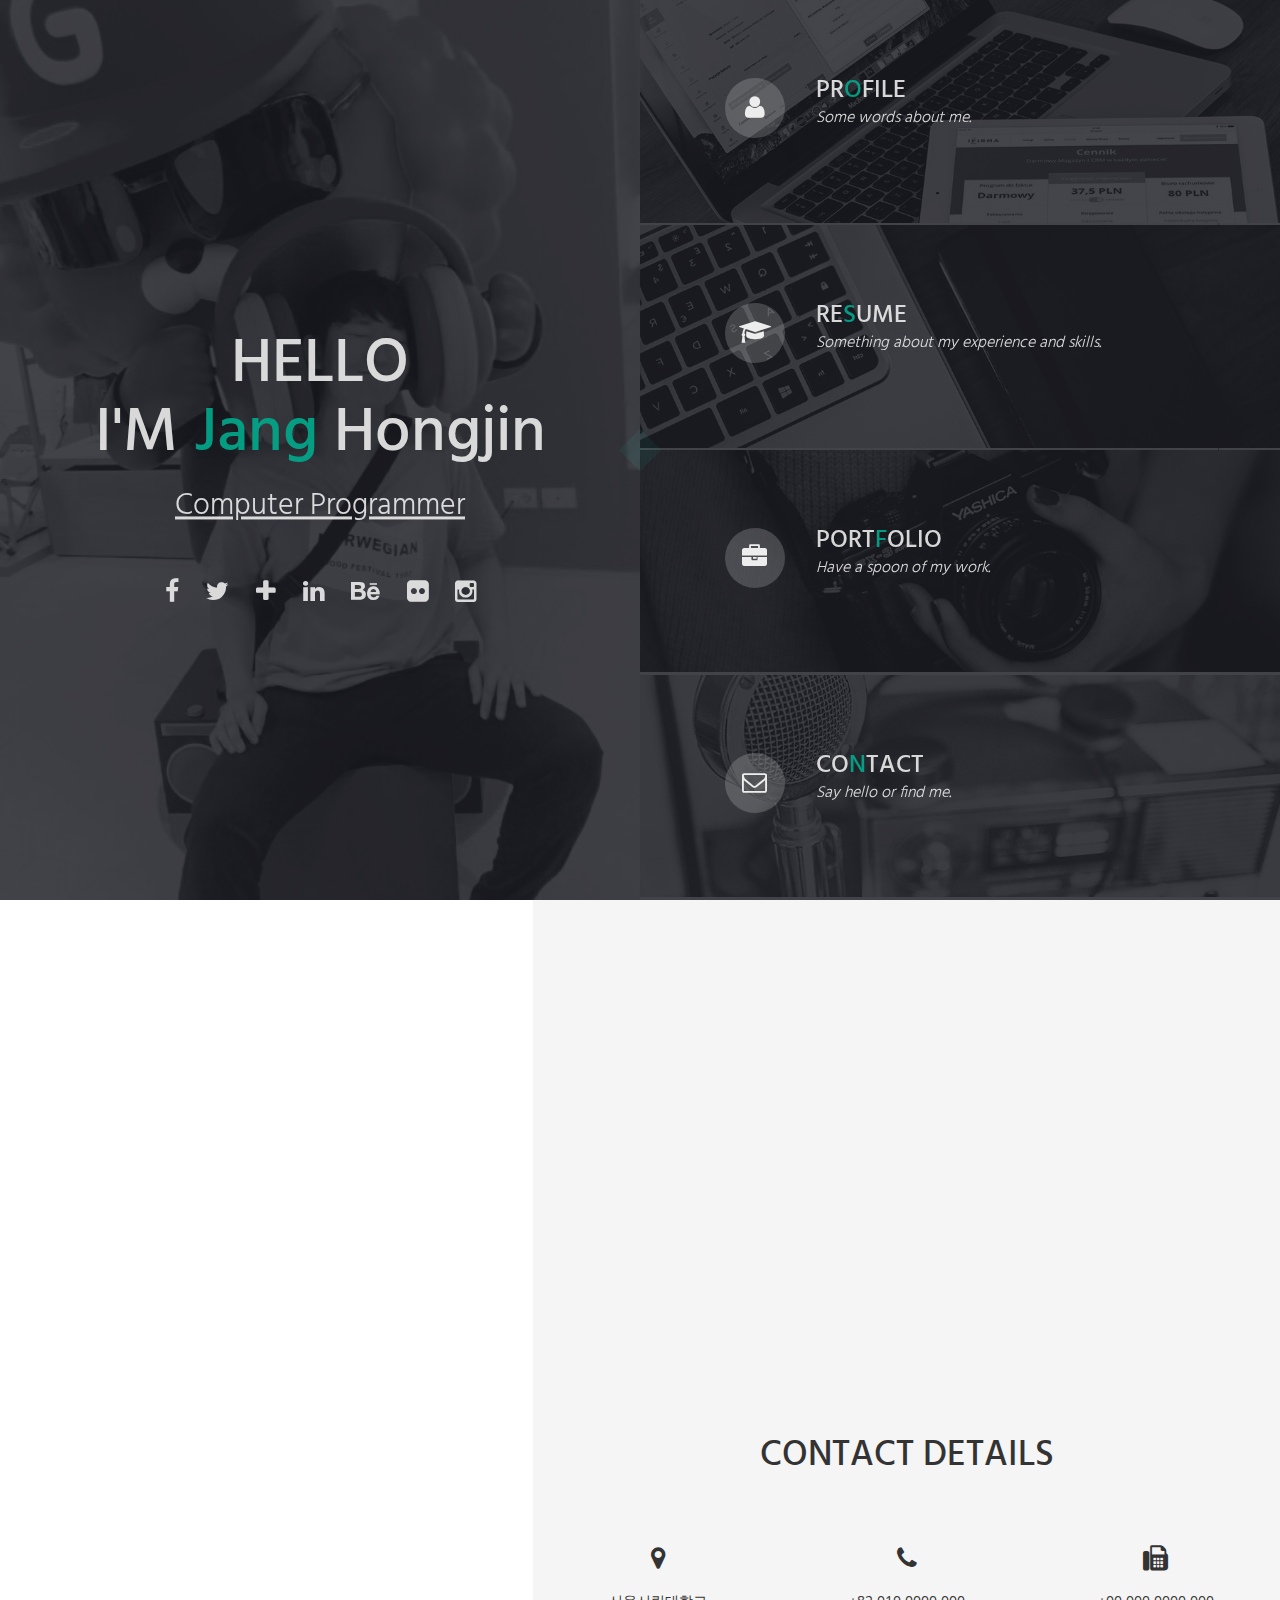
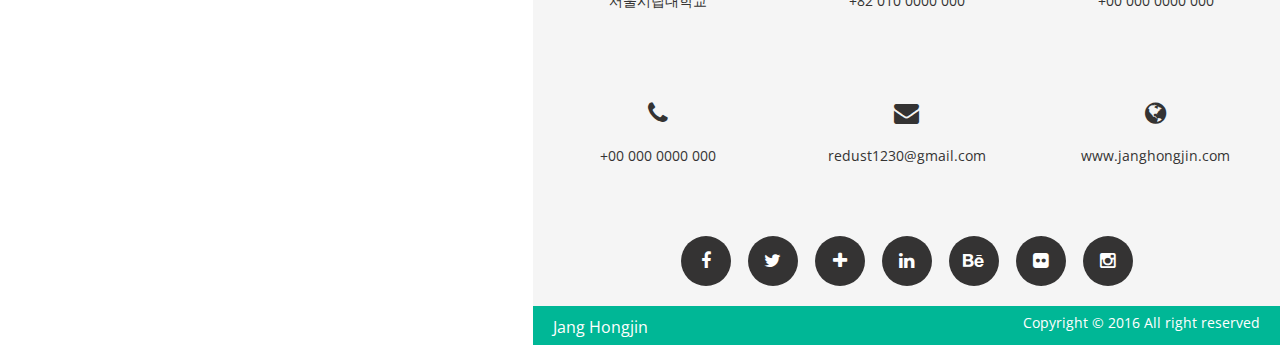
<file: index.html>
<!--
===========================================================

[ INSTA , HTML File ]

  Template Name : INSTA - Responsive Onepage Resume Template
  
  Version    :  1.0 
  
  Author     :  Pixel_Factory
  
  Author URI :  http://themeforest.net/user/Pixel_Factory
  
  Author Email : h.nafees.anwar@gmail.com

==========================================================
-->

<!doctype html>
<html lang="en" class="no-js">
<head>
    
    <!--===============
    1 ) Head Section
    ================-->
    
    <meta charset="UTF-8">
    <meta http-equiv="X-UA-Compatible" content="IE=edge">
    <meta name="viewport" content="width=device-width, initial-scale=1, maximum-scale=1, user-scalable=no;">
    <title>Janghongjin's Portfolio</title>
    
    <!--( a ) Fav Icon -->
    
    <link rel="icon" href="images/icon/fav_icon.gif">
    
    <!--( b ) CSS Stylesheets -->
    
        <!-- Bootstrap -->
    <link type="text/css" rel="stylesheet" href="bootstrap/css/bootstrap.min.css">
    
    
        <!-- Library -->
    
    <link type="text/css" rel="stylesheet" href="library/font-awesome/css/font-awesome.min.css">
    <link type="text/css" rel="stylesheet" href="library/popup/popup.css">
    <link type="text/css" rel="stylesheet" href="library/owl-carousel/owl.carousel.css">
    <link type="text/css" rel="stylesheet" href="library/owl-carousel/owl.theme.css">
        
        <!-- STYLE Sheets -->
    
    <link type="text/css" rel="stylesheet" href="css/style.green.css">
    <link type="text/css" rel="stylesheet" href="css/responsive.css">
    
    <!--( c ) Javascript For Browser Support Issues -->
    
    <script type="text/javascript" src="library/modernizr/modernizr.js"></script>
    <!--[if lt IE 9]>
    <script src="https://oss.maxcdn.com/html5shiv/3.7.2/html5shiv.min.js"></script>
    <script src="https://oss.maxcdn.com/respond/1.4.2/respond.min.js"></script>
    <![endif]-->
    
</head>
<body>
    
    <!--===========
    2 ) Preloader
    ============-->
    
    <div id="preloader">
        <div class="loader">
            <span></span>
            <span></span>
            <span></span>
            <span></span>
        </div>
    </div>
    
    <!--=========
    3 ) Homepage
    ==========-->
    
    <div class="home-page">
        
        <!--( a ) Introduction -->
        
        <div class="introduction">
            <img alt="" src="images/home_dp.jpg">
            <div class="mask">
            </div>
            <div class="intro-content">
                <h1>HELLO<br>
                I'M <span>Jang</span> Hongjin</h1>
                <h2>Computer Programmer</h2>
                <p class="social-media hidden-xs">
                    <a href="#" class="fa fa-facebook" data-toggle="tooltip" title="Facebook"></a>
                    <a href="#" class="fa fa-twitter" data-toggle="tooltip" title="Twitter"></a>
                    <a href="#" class="fa fa-plus" data-toggle="tooltip" title="Google+"></a>
                    <a href="#" class="fa fa-linkedin" data-toggle="tooltip" title="Linkedin"></a>
                    <a href="#" class="fa fa-behance" data-toggle="tooltip" title="Behance"></a>
                    <a href="#" class="fa fa-flickr" data-toggle="tooltip" title="Flicker"></a>
                    <a href="#" class="fa fa-instagram" data-toggle="tooltip" title="Instagram"></a>
                </p>
                
                <!-- Social Media Icons [ END ] -->
                
            </div>
        </div>
        
        <!-- ( b ) Navigation Menu -->
        
        <div class="menu">
            <div class="profile-btn">
                <img alt="" src="images/menu/profile_btn.jpg">
                <div class="mask">
                </div>
                <div class="heading col-xs-11 col-xs-offset-1">
                    <div class="col-xs-2 hidden-xs">
                        <i class="fa fa-user"></i>
                    </div>
                    <div class="col-sm-10">
                        <h2>PR<span>O</span>FILE</h2>
                        <h3>Some words about me.</h3>
                    </div>
                </div>
            </div>
            
            <!-- Single Navigation Menu Button [ END ]  -->
            
            <div class="resume-btn">
                <img alt="" src="images/menu/resume_btn.jpg">
                <div class="mask">
                </div>
                <div class="heading col-xs-11 col-xs-offset-1">
                    <div class="col-xs-2 hidden-xs">
                        <i class="fa fa-graduation-cap"></i>
                    </div>
                    <div class="col-sm-10">
                        <h2>RE<span>S</span>UME</h2>
                        <h3>Something about my experience and skills.</h3>
                    </div>
                </div>
            </div>
            
            <!-- Single Navigation Menu Button [ END ]  -->
            
            <div class="portfolio-btn">
                <img alt="" src="images/menu/portfolio_btn.jpg">
                <div class="mask">
                </div>
                <div class="heading col-xs-11 col-xs-offset-1">
                    <div class="col-xs-2 hidden-xs">
                        <i class="fa fa-briefcase"></i>
                    </div>
                    <div class="col-sm-10">
                        <h2>PORT<span>F</span>OLIO</h2>
                        <h3>Have a spoon of my work.</h3>
                    </div>
                </div>
            </div>
            
            <!-- Single Navigation Menu Button [ END ]  -->
            
            <div class="contact-btn">
                <img alt="" src="images/menu/contact_btn.jpg">
                <div class="mask">
                </div>
                <div class="heading col-xs-11 col-xs-offset-1">
                    <div class="col-xs-2 hidden-xs">
                        <i class="fa fa-envelope-o"></i>
                    </div>
                    <div class="col-sm-10">
                        <h2>CO<span>N</span>TACT</h2>
                        <h3>Say hello or find me.</h3>
                    </div>
                </div>
            </div>
            
            <!-- Single Navigation Menu Button [ END ]  -->
            
        </div>
    </div>
    
    <!--=============
    4 ) Close Button
    ==============-->
    
    <div class="close-btn"></div>
    
    <!--=============
    5 ) Profile Page
    ==============-->
    
    <div class="profile-page">
        
        <!--( a ) Profile Page Fixed Image Portion -->
        
        <div class="image-container col-md-5 col-sm-12">
            <div class="mask">
            </div>
            <div class="main-heading">
                <h1>PR<span>O</span>FILE</h1>
            </div>
        </div>
        
        <!--( b ) Profile Page Content -->
        
        <div class="content-container col-md-7 col-sm-12">
            
            <!--( A ) Story of Glory -->
            
            <div class="story clearfix">
                <h2 class="small-heading">HELLO!</h2>
                <div class="col-lg-11 col-lg-offset-1">
                    <div class="story-content clearfix">
                        <img alt="" src="images/profile1.jpg" class="col-xs-offset-1 col-sm-offset-0 col-sm-4 col-xs-10">
                        <div class="col-sm-8 col-xs-12">
                            <h3>AN AWESOMW PROGRAMMER ON PLANET</h3>
                            <p>
                                 Lorem ipsum dolor sit amet, consectetur adipiscing elit. Praesent volutpat enim arcu, eget tempor nibh congue a. Maecenas faucibus sagittis nibh, in bibendum ex. Donec eu ornare augue, nec cursus arcu. Vivamus accumsan mauris nec nulla bibendum, et eleifend nisl tristique. Pellentesque fringilla lorem id nibh auctor sagittis. Suspendisse non nisl at velit malesuada bibendum.
                            </p>
                            <p>
                                 Quisque in tempor sapien, et cursus neque. Nunc pulvinar diam ac dapibus mollis. Etiam id iaculis lorem. Donec bibendum volutpat ante, eu consequat nisi suscipit at. Etiam interdum augue dolor, id auctor felis volutpat sed. Phasellus id ex ultrices, tempus leo eget, volutpat diam. In sit amet magna faucibus, molestie nisi in, hendrerit libero. Morbi auctor velit sagittis, elementum lorem eget, imperdiet nisl.
                            </p>
                            <p>
                                 Quisque in tempor sapien, et cursus neque. Nunc pulvinar diam ac dapibus mollis. Etiam id iaculis lorem. Donec bibendum volutpat ante, eu consequat nisi suscipit at. Etiam interdum augue dolor, id auctor felis volutpat sed. Phasellus id ex ultrices, tempus leo eget, volutpat diam. In sit amet magna faucibus, molestie nisi in, hendrerit libero. Morbi auctor velit sagittis, elementum lorem eget, imperdiet nisl.
                                <!--이상과 현실 속에서 스스로의 갈 길을 분명히 알고 있는 사람입니다. -->
                            </p>
                            <a href="#" class="hire-me">Hire Me</a>
                            <a href="#">Download Resume</a>
                        </div>
                    </div>
                </div>
            </div>
            
            <!--( B ) What Can I Do -->
            
            <div class="services-container clearfix">
                <h2 class="small-heading">WHAT CAN I DO?</h2>
                <div class="services col-lg-4 col-md-6 col-sm-4">
                    <i class="fa fa-area-chart"></i>
                    <h3>DATA ANALIST</h3>
                    <p>
                        Sed mi sem, sagi eros ac, laoreet commodo diam. Morbi id est in urna facilisis dictum. Mauris rutrum mollis neque a sodales. Mauris sed ipsum nec turpis finibus.
                    </p>
                </div>
                
                <!-- Single Service Item [ END ]  -->
                
                <div class="services col-lg-4 col-md-6 col-sm-4">
                    <i class="fa fa-heartbeat"></i>
                    <h3>COMMUNICATION</h3>
                    <p>
                        Vivamus et rhoncus mauris, suscipit efficitur elementum ex. Interdum et malesuada ipsum primis in faucibus. Nullam odio libero, cursus ac ligula suscipit maximus.
                    </p>
                </div>
                
                <!-- Single Service Item [ END ]  -->
                
                <div class="services col-lg-4 col-md-6 col-sm-4">
                    <i class="fa fa-code"></i>
                    <h3>WEB DEVELOPMENT</h3>
                    <p>
                        Praesent ac varius ante, eu suscipit odio. Vesmolito modo pretium scelerisque. Sed vulputate ac varius ante dapibus tempor. Maecenas ut cursus aug suscipit malesuada felis.
                    </p>
                </div>
                
                <!-- Single Service Item [ END ]  -->
                
                <div class="services col-lg-4 col-md-6 col-sm-4">
                    <i class="fa fa-lightbulb-o"></i>
                    <h3>BRIGHT IDEAS</h3>
                    <p>
                        Nunc egestas sed efficitur nulla a sodales. Pellentesque tincidunt diam quam, rhoncus congue pellentesque eu, faucibus nec turpis. Quisque laoreet tincidunt turpis dolor tempus.
                    </p>
                </div>
                
                <!-- Single Service Item [ END ]  -->
                
                <div class="services col-lg-4 col-md-6 col-sm-4">
                    <i class="fa fa-rocket"></i>
                    <h3>APP DEVELOPMENT</h3>
                    <p>
                       Vestibulum dictum tincidunt pulvinar elementum. Etiam urna massa, vestibulum id purus id, vehicula placerat dui. Aenean sit amet pulvinar urna. Ut at mi semper, eleifend.
                    </p>
                </div>
                
                <!-- Single Service Item [ END ]  -->
                
                <div class="services col-lg-4 col-md-6 col-sm-4">
                    <i class="fa fa-bicycle"></i>
                    <h3>FITNESS MANAGEMENT</h3>
                    <p>
                        Vestibulum tincidunt sed dapibus elit, sed accumsan libero. Nam vulputate tincidunt quam quis nibh porttitor, a tincidunt lacinia. Nulla turpis arcu, hendrerit volutpat tincidunt at, eget est.
                    </p>
                </div>
                
                <!-- Single Service Item [ END ]  -->
                
            </div>
            
            <!--( C ) Some Facts -->
            <!--
            <div class="facts clearfix">
                <div class="col-xs-4">
                    <h3>PROJECTS DONE</h3>
                    <h1>300+</h1>
                </div>
                <div class="col-xs-4">
                    <h3>HAPPY CLIENTS</h3>
                    <h1>100+</h1>
                </div>
                <div class="col-xs-4">
                    <h3>COFFEE CUPS</h3>
                    <h1>250+</h1>
                </div>
            </div>
            -->
            <div class="facts clearfix">
            </div>
            <!--( D ) Footer -->
            
            <div class="footer clearfix">
                <a href="#">Jang Hongjin</a>
                <p>
                    Copyright © 2016 All right reserved
                </p>
            </div>
        </div>
    </div>
    
    <!--=============
    6 ) Resume Page
    ===============-->
    
    <div class="resume-page">
        
        <!--( a ) Resume Page Fixed Image Portion -->
        
        <div class="image-container col-md-5 col-sm-12">
            <div class="mask">
            </div>
            <div class="main-heading">
                <h1>RE<span>S</span>UME</h1>
            </div>
        </div>
        
        <!--( b ) Resume Page Content -->
        
        <div class="content-container col-md-7 col-sm-12">
            
            <!--( A ) Education Section -->
            
            <div class="education clearfix">
                <h2 class="small-heading">EDUCATION</h2>
                
                <div class="education-container col-lg-10 col-lg-offset-1 col-md-12 col-md-offset-0 col-sm-10 col-sm-offset-1">
                    <div class="item">
                        <div class="bullet hidden-xs">
                        </div>
                        <div class="education-content">
                            <h3>University of Seoul<span> / March 2010 - Now</span></h3>
                            <p>
                                Lorem ipsum dolor sit amet, consectetur adipiscing elit. Mauris et pulvinar ligula. Praesent maximus ornare quam, id consectetur dui eleifend nec. Nam consectetur orci id nulla varius, quis facilisis dui vulputate. Sed ultrices eu erat non mollis. Phasellus ut libero.
                            </p>
                        </div>
                    </div>
                    
                    <!-- Single Education Item [ END ] -->
                    
                    <div class="item">
                        <div class="bullet hidden-xs">
                        </div>
                        <div class="education-content">
                            <h3>Jinsung Highschool<span> / March 2007 - Feburary 2010</span></h3>
                            <p>
                                In eu semper velit. Ut laoreet, sapien ac porta aliquam, est enim blandit nisl, ut semper dui justo a sapien. Nam orci ipsum, rutrum semper purus a, posuere molestie lorem. Sed ut nibh lobortis, semper ligula ut, tempus mi. In.
                            </p>
                        </div>
                    </div>
                    
                    <!-- Single Education Item [ END ] 
                    
                    <div class="item">
                        <div class="bullet hidden-xs">
                        </div>
                        <div class="education-content">
                            <h3>University of Graphics<span> / October 2009 - March 2011</span></h3>
                            <p>
                                Maecenas hendrerit euismod lorem, vitae mollis odio consectetur a. Aliquam at viverra nunc. Fusce neque lectus, vehicula eget lectus ac, consequat mollis erat. Sed sed interdum nisl. Nulla maximus odio vitae turpis rhoncus tempus. Donec vel elit quis metus rutrum.
                            </p>
                        </div>
                    </div>-->
                    
                    <!-- Single Education Item [ END ] -->
                    
                </div>
            </div>
            
            <!--( B ) Experience Section -->
            
            <div class="experience clearfix">
                <h2 class="small-heading">EXPERIENCE</h2>
                <div class="experience-container col-lg-10 col-lg-offset-1 col-md-12 col-md-offset-0 col-sm-10 col-sm-offset-1">
                    <div class="item">
                        <div class="bullet hidden-xs">
                        </div>
                        <div class="experience-content">
                            <h3>inversed Pagerank 활용한 최신 논문 추천 시스템<span> / January 2016 - September 2016<br>
                            지능정보시스템 연구실</span></h3>
                            <p>
                                Lorem ipsum dolor sit amet, consectetur adipiscing elit. Mauris et pulvinar ligula. Praesent maximus ornare quam, id consectetur dui eleifend nec. Nam consectetur orci id nulla varius, quis facilisis dui vulputate. Sed ultrices eu erat non mollis. Phasellus ut libero.
                            </p>
                        </div>
                    </div>
                    
                    <!-- Single Experience Item [ END ] -->
                    
                    <div class="item">
                        <div class="bullet hidden-xs">
                        </div>
                        <div class="experience-content">
                            <h3>Junior Web Developer<span> / January 2016 - Now<br>
                            Lorem Ipsum, Inc.</span></h3>
                            <p>
                                In eu semper velit. Ut laoreet, sapien ac porta aliquam, est enim blandit nisl, ut semper dui justo a sapien. Nam orci ipsum, rutrum semper purus a, posuere molestie lorem. Sed ut nibh lobortis, semper ligula ut, tempus mi. In.
                            </p>
                        </div>
                    </div>
                    
                    <!-- Single Experience Item [ END ] -->
                    
                    <div class="item">
                        <div class="bullet hidden-xs">
                        </div>
                        <div class="experience-content">
                            <h3>course of Bachelor (Computer Science)<span> / March 2010 - Faburary 2017<br>
                            Lorem Ipsum, Inc.</span></h3>
                            <p>
                                Maecenas hendrerit euismod lorem, vitae mollis odio consectetur a. Aliquam at viverra nunc. Fusce neque lectus, vehicula eget lectus ac, consequat mollis erat. Sed sed interdum nisl. Nulla maximus odio vitae turpis rhoncus tempus. Donec vel elit quis metus rutrum.
                            </p>
                        </div>
                    </div>
                    
                    <!-- Single Experience Item [ END ] -->
                    
                </div>
            </div>
            
            <!--( C ) Skills Section -->
            
            <div class="skills clearfix">
                <h2 class="small-heading">SKILLS</h2>
                <div class="clearfix">
                    <div class="skill-container col-sm-4">
                        <h3>C++</h3>
                        <div class="skill" data-percent="70">
                            <span>70%</span>
                        </div>
                    </div>
                    
                    <!-- Single Skills Item [ END ] -->
                    
                    <div class="skill-container col-sm-4">
                        <h3>Java</h3>
                        <div class="skill" data-percent="60">
                            <span>60%</span>
                        </div>
                    </div>
                    
                    <!-- Single Skills Item [ END ] -->
                    
                    <div class="skill-container col-sm-4">
                        <h3>HTML / CSS</h3>
                        <div class="skill" data-percent="70">
                            <span>70%</span>
                        </div>
                    </div>
                    
                    <!-- Single Skills Item [ END ] -->
                    
                    <div class="skill-container col-sm-4">
                        <h3>Ruby on Rails</h3>
                        <div class="skill" data-percent="50">
                            <span>50%</span>
                        </div>
                    </div>
                    
                    <!-- Single Skills Item [ END ] -->
                    
                    <div class="skill-container col-sm-4">
                        <h3>Python Django</h3>
                        <div class="skill" data-percent="60">
                            <span>60%</span>
                        </div>
                    </div>
                    
                    <!-- Single Skills Item [ END ] -->
                    
                    <div class="skill-container col-sm-4">
                        <h3>Design(Photoshop)</h3>
                        <div class="skill" data-percent="50">
                            <span>50%</span>
                        </div>
                    </div>
                    
                    <!-- Single Skills Item [ END ] -->
                    
                </div>
            </div>
            
            <!--( C ) Footer Section -->
            
            <div class="footer clearfix">
                <a href="#">Jang Hongjin</a>
                <p>
                    Copyright © 2016 All right reserved
                </p>
            </div>
        </div>
    </div>
    
    <!--===============
    7 ) Portfolio Page
    ================-->
    
    <div class="portfolio-page">
        
        <!--( a ) Portfolio Page Fixed Image Portion -->
        
        <div class="image-container col-md-5 col-sm-12">
            <div class="mask">
            </div>
            <div class="main-heading">
                <h1>POR<span>T</span>FOLIO</h1>
            </div>
        </div>
        
        <!--( b ) Portfolio Page Content -->
        
        <div class="content-container col-md-7 col-sm-12">
            
            <!--( A ) Portfolio -->
            
            <div class="portfolio">
                <h2 class="small-heading">PORTFOLIO</h2>
                <div class="project-container">
                    
                    <div class="project-controls">
                        <button class="filter" data-filter="all">All</button>
                        <button class="filter" data-filter=".graphic-design">Data Analist</button>
                        <button class="filter" data-filter=".web-design">Web Development</button>
                        <button class="filter" data-filter=".app-development">App Development</button>
                        <button class="filter" data-filter=".app-development">Etc.</button>
                    </div>
                    
                    <!-- Portfolio Control Buttons [ END ] -->
                    
                    <div class="projet-items clearfix" id="projects">
                        
                        <!-- Portfolio Image -->
                        
                        <div class="col-lg-4 col-md-6 col-sm-4 col-xs-6 mix graphic-design">
                            <div class="project">
                                <img src="images/portfolio/thumbs/image_1.jpg" alt="">
                                <div class="ovrly">
                                </div>
                                <div class="buttons">
                                    <!--<a href="#" class="fa fa-link"></a>-->
                                    <a href="#portfolio-1" class="fa fa-search show-popup"></a>
                                </div>
                            </div>
                        </div>
                        
                        <!-- Popup Content -->
                        
                        <div class="pop-up-box" id="portfolio-1">
                            <img alt="" src="images/portfolio/image_1.jpg" class=" hidden-xs">
                            <div class="popup-content">
                                <h3>PROJECT NAME</h3>
                                <p>
                                    Quisque in tempor sapien, et cursus neque. Nunc pulvinar diam ac dapibus mollis. Etiam id iaculis lorem. Donec bibendum volutpat ante, eu consequat nisi suscipit at. Etiam interdum augue dolor, id auctor felis volutpat sed. Phasellus id ex ultrices, tempus leo eget, volutpat diam. In sit amet magna faucibus, molestie nisi in, hendrerit libero. Morbi auctor velit sagittis, elementum lorem eget, imperdiet nisl.
                                </p>
                                <a href="#">PREVIEW</a>
                            </div>
                        </div>
                        
                        <!-- Single Portfolio Item [ END ] -->
                        
                        
                        
                        <!-- Portfolio Image -->
                        
                        <div class="col-lg-4 col-md-6 col-sm-4 col-xs-6 mix web-design">
                            <div class="project">
                                <!--<img src="images/portfolio/thumbs/image_2.jpg" alt="">-->
                                <img src="images/Finished.jpg" alt="">
                                <div class="ovrly">
                                </div>
                                <div class="buttons">
                                    <!--<a href="#" class="fa fa-link"></a>-->
                                    <a href="#portfolio-2" class="fa fa-search show-popup"></a>
                                </div>
                            </div>
                        </div>
                        
                        <!-- Popup Content -->
                        
                        <div class="pop-up-box" id="portfolio-2">
                            <img alt="" src="images/Finished.jpg" class=" hidden-xs">
                            <div class="popup-content">
                                <h3>PROJECT NAME</h3>
                                <p>
                                    Quisque in tempor sapien, et cursus neque. Nunc pulvinar diam ac dapibus mollis. Etiam id iaculis lorem. Donec bibendum volutpat ante, eu consequat nisi suscipit at. Etiam interdum augue dolor, id auctor felis volutpat sed. Phasellus id ex ultrices, tempus leo eget, volutpat diam. In sit amet magna faucibus, molestie nisi in, hendrerit libero. Morbi auctor velit sagittis, elementum lorem eget, imperdiet nisl.
                                </p>
                                <a href="#">PREVIEW</a>
                            </div>
                        </div>
                        
                        <!-- Single Portfolio Item [ END ] -->
                        
                        
                        
                        <!-- Portfolio Image -->
                        
                        <div class="col-lg-4 col-md-6 col-sm-4 col-xs-6 mix app-development">
                            <div class="project">
                                <img src="images/portfolio/thumbs/image_3.jpg" alt="">
                                <div class="ovrly">
                                </div>
                                <div class="buttons">
                                    <a href="#" class="fa fa-link"></a>
                                    <a href="#portfolio-3" class="fa fa-search show-popup"></a>
                                </div>
                            </div>
                        </div>
                        
                        <!-- Popup Content -->
                        
                        <div class="pop-up-box" id="portfolio-3">
                            <img alt="" src="images/portfolio/image_3.jpg" class=" hidden-xs">
                            <div class="popup-content">
                                <h3>PROJECT NAME</h3>
                                <p>
                                    Quisque in tempor sapien, et cursus neque. Nunc pulvinar diam ac dapibus mollis. Etiam id iaculis lorem. Donec bibendum volutpat ante, eu consequat nisi suscipit at. Etiam interdum augue dolor, id auctor felis volutpat sed. Phasellus id ex ultrices, tempus leo eget, volutpat diam. In sit amet magna faucibus, molestie nisi in, hendrerit libero. Morbi auctor velit sagittis, elementum lorem eget, imperdiet nisl.
                                </p>
                                <a href="#">PREVIEW</a>
                            </div>
                        </div>
                        
                        <!-- Single Portfolio Item [ END ] -->
                        
                        
                        
                        <!-- Portfolio Image -->
                        
                        <div class="col-lg-4 col-md-6 col-sm-4 col-xs-6 mix graphic-design">
                            <div class="project">
                                <img src="images/portfolio/thumbs/image_4.jpg" alt="">
                                <div class="ovrly">
                                </div>
                                <div class="buttons">
                                    <a href="#" class="fa fa-link"></a>
                                    <a href="#portfolio-4" class="fa fa-search show-popup"></a>
                                </div>
                            </div>
                        </div>
                        
                        <!-- Popup Content -->
                        
                        <div class="pop-up-box" id="portfolio-4">
                            <img alt="" src="images/portfolio/image_4.jpg" class=" hidden-xs">
                            <div class="popup-content">
                                <h3>PROJECT NAME</h3>
                                <p>
                                    Quisque in tempor sapien, et cursus neque. Nunc pulvinar diam ac dapibus mollis. Etiam id iaculis lorem. Donec bibendum volutpat ante, eu consequat nisi suscipit at. Etiam interdum augue dolor, id auctor felis volutpat sed. Phasellus id ex ultrices, tempus leo eget, volutpat diam. In sit amet magna faucibus, molestie nisi in, hendrerit libero. Morbi auctor velit sagittis, elementum lorem eget, imperdiet nisl.
                                </p>
                                <a href="#">PREVIEW</a>
                            </div>
                        </div>
                        
                        <!-- Single Portfolio Item [ END ] -->
                        
                        
                        
                        <!-- Portfolio Image -->
                        
                        <div class="col-lg-4 col-md-6 col-sm-4 col-xs-6 mix web-design">
                            <div class="project">
                                <img src="images/portfolio/thumbs/image_5.jpg" alt="">
                                <div class="ovrly">
                                </div>
                                <div class="buttons">
                                    <a href="#" class="fa fa-link"></a>
                                    <a href="#portfolio-5" class="fa fa-search show-popup"></a>
                                </div>
                            </div>
                        </div>
                        
                        <!-- Popup Content -->
                        
                        <div class="pop-up-box" id="portfolio-5">
                            <img alt="" src="images/portfolio/image_5.jpg" class=" hidden-xs">
                            <div class="popup-content">
                                <h3>PROJECT NAME</h3>
                                <p>
                                    Quisque in tempor sapien, et cursus neque. Nunc pulvinar diam ac dapibus mollis. Etiam id iaculis lorem. Donec bibendum volutpat ante, eu consequat nisi suscipit at. Etiam interdum augue dolor, id auctor felis volutpat sed. Phasellus id ex ultrices, tempus leo eget, volutpat diam. In sit amet magna faucibus, molestie nisi in, hendrerit libero. Morbi auctor velit sagittis, elementum lorem eget, imperdiet nisl.
                                </p>
                                <a href="#">PREVIEW</a>
                            </div>
                        </div>
                        
                        <!-- Single Portfolio Item [ END ] -->
                        
                        
                        
                        <!-- Portfolio Image -->
                        
                        <div class="col-lg-4 col-md-6 col-sm-4 col-xs-6 mix app-development">
                            <div class="project">
                                <img src="images/portfolio/thumbs/image_6.jpg" alt="">
                                <div class="ovrly">
                                </div>
                                <div class="buttons">
                                    <a href="#" class="fa fa-link"></a>
                                    <a href="#portfolio-6" class="fa fa-search show-popup"></a>
                                </div>
                            </div>
                        </div>
                        
                        <!-- Popup Content -->
                        
                        <div class="pop-up-box" id="portfolio-6">
                            <img alt="" src="images/portfolio/image_6.jpg" class=" hidden-xs">
                            <div class="popup-content">
                                <h3>PROJECT NAME</h3>
                                <p>
                                    Quisque in tempor sapien, et cursus neque. Nunc pulvinar diam ac dapibus mollis. Etiam id iaculis lorem. Donec bibendum volutpat ante, eu consequat nisi suscipit at. Etiam interdum augue dolor, id auctor felis volutpat sed. Phasellus id ex ultrices, tempus leo eget, volutpat diam. In sit amet magna faucibus, molestie nisi in, hendrerit libero. Morbi auctor velit sagittis, elementum lorem eget, imperdiet nisl.
                                </p>
                                <a href="#">PREVIEW</a>
                            </div>
                        </div>
                        
                        <!-- Single Portfolio Item [ END ] -->
                        
                        
                        
                        <!-- Portfolio Image -->
                        
                        <div class="col-lg-4 col-md-6 col-sm-4 col-xs-6 mix web-design">
                            <div class="project">
                                <img src="images/portfolio/thumbs/image_7.jpg" alt="">
                                <div class="ovrly">
                                </div>
                                <div class="buttons">
                                    <a href="#" class="fa fa-link"></a>
                                    <a href="#portfolio-7" class="fa fa-search show-popup"></a>
                                </div>
                            </div>
                        </div>
                        
                        <!-- Popup Content -->
                        
                        <div class="pop-up-box" id="portfolio-7">
                            <img alt="" src="images/portfolio/image_7.jpg" class=" hidden-xs">
                            <div class="popup-content">
                                <h3>PROJECT NAME</h3>
                                <p>
                                    Quisque in tempor sapien, et cursus neque. Nunc pulvinar diam ac dapibus mollis. Etiam id iaculis lorem. Donec bibendum volutpat ante, eu consequat nisi suscipit at. Etiam interdum augue dolor, id auctor felis volutpat sed. Phasellus id ex ultrices, tempus leo eget, volutpat diam. In sit amet magna faucibus, molestie nisi in, hendrerit libero. Morbi auctor velit sagittis, elementum lorem eget, imperdiet nisl.
                                </p>
                                <a href="#">PREVIEW</a>
                            </div>
                        </div>
                        
                        <!-- Single Portfolio Item [ END ] -->
                        
                        
                        
                        <!-- Portfolio Image -->
                        
                        <div class="col-lg-4 col-md-6 col-sm-4 col-xs-6 mix graphic-design">
                            <div class="project">
                                <img src="images/portfolio/thumbs/image_8.jpg" alt="">
                                <div class="ovrly">
                                </div>
                                <div class="buttons">
                                    <a href="#" class="fa fa-link"></a>
                                    <a href="#portfolio-8" class="fa fa-search show-popup"></a>
                                </div>
                            </div>
                        </div>
                        
                        <!-- Popup Content -->
                        
                        <div class="pop-up-box" id="portfolio-8">
                            <img alt="" src="images/portfolio/image_8.jpg" class=" hidden-xs">
                            <div class="popup-content">
                                <h3>PROJECT NAME</h3>
                                <p>
                                    Quisque in tempor sapien, et cursus neque. Nunc pulvinar diam ac dapibus mollis. Etiam id iaculis lorem. Donec bibendum volutpat ante, eu consequat nisi suscipit at. Etiam interdum augue dolor, id auctor felis volutpat sed. Phasellus id ex ultrices, tempus leo eget, volutpat diam. In sit amet magna faucibus, molestie nisi in, hendrerit libero. Morbi auctor velit sagittis, elementum lorem eget, imperdiet nisl.
                                </p>
                                <a href="#">PREVIEW</a>
                            </div>
                        </div>
                        
                        <!-- Single Portfolio Item [ END ] -->
                        
                        
                        
                        <!-- Portfolio Image -->
                        
                        <div class="col-lg-4 col-md-6 col-sm-4 col-xs-6 mix app-development">
                            <div class="project">
                                <img src="images/portfolio/thumbs/image_9.jpg" alt="">
                                <div class="ovrly">
                                </div>
                                <div class="buttons">
                                    <a href="#" class="fa fa-link"></a>
                                    <a href="#portfolio-9" class="fa fa-search show-popup"></a>
                                </div>
                            </div>
                        </div>
                        
                        <!-- Popup Content -->
                        
                        <div class="pop-up-box" id="portfolio-9">
                            <img alt="" src="images/portfolio/image_9.jpg" class=" hidden-xs">
                            <div class="popup-content">
                                <h3>PROJECT NAME</h3>
                                <p>
                                    Quisque in tempor sapien, et cursus neque. Nunc pulvinar diam ac dapibus mollis. Etiam id iaculis lorem. Donec bibendum volutpat ante, eu consequat nisi suscipit at. Etiam interdum augue dolor, id auctor felis volutpat sed. Phasellus id ex ultrices, tempus leo eget, volutpat diam. In sit amet magna faucibus, molestie nisi in, hendrerit libero. Morbi auctor velit sagittis, elementum lorem eget, imperdiet nisl.
                                </p>
                                <a href="#">PREVIEW</a>
                            </div>
                        </div>
                        
                        <!-- Single Portfolio Item [ END ] -->
                        
                        
                        
                        <!-- Portfolio Image -->
                        
                        <div class="col-lg-4 col-md-6 col-sm-4 col-xs-6 mix web-design">
                            <div class="project">
                                <img src="images/portfolio/thumbs/image_10.jpg" alt="">
                                <div class="ovrly">
                                </div>
                                <div class="buttons">
                                    <a href="#" class="fa fa-link"></a>
                                    <a href="#portfolio-10" class="fa fa-search show-popup"></a>
                                </div>
                            </div>
                        </div>
                        
                        <!-- Popup Content -->
                        
                        <div class="pop-up-box" id="portfolio-10">
                            <img alt="" src="images/portfolio/image_10.jpg" class=" hidden-xs">
                            <div class="popup-content">
                                <h3>PROJECT NAME</h3>
                                <p>
                                    Quisque in tempor sapien, et cursus neque. Nunc pulvinar diam ac dapibus mollis. Etiam id iaculis lorem. Donec bibendum volutpat ante, eu consequat nisi suscipit at. Etiam interdum augue dolor, id auctor felis volutpat sed. Phasellus id ex ultrices, tempus leo eget, volutpat diam. In sit amet magna faucibus, molestie nisi in, hendrerit libero. Morbi auctor velit sagittis, elementum lorem eget, imperdiet nisl.
                                </p>
                                <a href="#">PREVIEW</a>
                            </div>
                        </div>
                        
                        <!-- Single Portfolio Item [ END ] -->
                        
                    </div>
                </div>
            </div>
            
            <!--( B ) Testimonials Section -->
            
            <div class="testimonials clearfix">
                <h2 class="small-heading">SOME WORDS</h2>
                <div class="testimonials-container col-sm-10 col-sm-offset-1">
                    <div class="owl-carousel">
                        <div>
                            <p>
                                <i class="fa fa-quote-left"></i>When men are employed, they are best contented.<i class="fa fa-quote-right"></i>
                            </p>
                            <h3>Benjamin Franklin</h3>
                        </div>
                        
                        <!-- Single Testimonial Item [ END ] -->
                        
                        <div>
                            <p>
                                <i class="fa fa-quote-left"></i>Do not pray for an easy life, pray for the strength to endure a difficult one.<i class="fa fa-quote-right"></i>
                            </p>
                            <h3>Bruce Lee</h3>
                        </div>
                        
                        <!-- Single Testimonial Item [ END ] -->
                        
                        <div>
                            <p>
                                <i class="fa fa-quote-left"></i>There isn't persion anywhere that isn't capable of doing more than he thinks he can. If you think you can, or you think you can't you're right!<i class="fa fa-quote-right"></i>
                            </p>
                            <h3>Henry Ford</h3>
                        </div>
                        
                        <!-- Single Testimonial Item [ END ] -->
                        
                        <div>
                            <p>
                                <i class="fa fa-quote-left"></i>Good communication is as stimulating as black coffee and just as hard to sleep after.<i class="fa fa-quote-right"></i>
                            </p>
                            <h3>Anne Morrow Lindbergh</h3>
                        </div>
                        
                        <!-- Single Testimonial Item [ END ] -->
                        
                    </div>
                </div>
            </div>
            
            <!--( C ) Some Facts -->
            
            <div class="facts clearfix">
                <div class="col-xs-4">
                    <h3>PROJECTS DONE</h3>
                    <h1>3+</h1>
                </div>
                <div class="col-xs-4">
                    <h3>HAPPY</h3>
                    <h1>100+</h1>
                </div>
                <div class="col-xs-4">
                    <h3>COFFEE</h3>
                    <h1>200+</h1>
                </div>
            </div>
            
            <!-- Footer -->
            
            <div class="footer clearfix">
                <a href="#">Jang Hongjin</a>
                <p>
                    Copyright © 2016 All right reserved
                </p>
            </div>
        </div>
    </div>
    
    <!--==============
    8 ) Contact Page
    ===============-->
    
    <div class="contact-page">
        
        <!--( a ) Contact Page Fixed Image Portion -->
        
        <div class="image-container col-md-5 col-sm-12">
            <div class="mask">
            </div>
            <div class="main-heading">
                <h1>CO<span>N</span>TACT</h1>
            </div>
        </div>
        
        <!--( b ) Contact Page Content -->
        
        <div class="content-container col-md-7 col-sm-12">
            
            <!--( A ) Contact Form -->
            
            <div>
                <h2 class="small-heading">SAY HELLO!</h2>
                
                <div class="contact-form col-sm-11 clearfix">
                    
                    <form action="php/contact.php" id="contactForm" method="post" name="contactForm">
                        <fieldset>
                            <div class="col-sm-12">
                                <input id="name" name="name" placeholder="Your Name*" type="text" value="">
                            </div>
                            
                            <!-- Name Field [ END ] -->
                            
                            <div class="col-sm-12">
                                <input id="email" name="email" placeholder="Your Email*" type="text" value="">
                            </div>
                            
                            <!-- Email Field [ END ] -->
                            
                            <div class="col-xs-12">
                                <textarea cols="5" id="message" name="message" placeholder="Your Message....*"></textarea>
                            </div>
                            
                            <!-- Message Field [ END ] -->
                            
                            <div class="col-xs-12">
                                <button class="submit active">SEND</button>
                            </div>
                            
                            <div class="error col-xs-12">
                                <h3></h3>
                            </div>
                            
                            <!-- Error Message [ END ] -->
                            
                            <div class="success col-xs-12">
                                <h3>Success! Your message was sent.</h3>
                            </div>
                            
                            <!-- Submit Button [ END ] -->
                            
                        </fieldset>
                    </form>
                    
                    <!-- Contact Form [ END ] -->
                    
                </div>
            </div>
            
            <!--( B ) Google Map -->
            
            <div class="google-map" id="google-map"></div>
            
            <!--( C ) Contact Details -->
            
            <div class="contact-details clearfix">
                <h2 class="small-heading">CONTACT DETAILS</h2>
                <div class="contact col-sm-4">
                    <p>
                        <i class="fa fa-map-marker"></i><br>
                         서울시립대학교
                    </p>
                </div>
                
                    <!-- Single Contact Details Item [ END ] -->
                
                <div class="contact col-sm-4">
                    <p>
                        <i class="fa fa-phone"></i><br>
                         +82 010 0000 000
                    </p>
                </div>
                
                    <!-- Single Contact Details Item [ END ] -->
                
                <div class="contact col-sm-4">
                    <p>
                        <i class="fa fa-fax"></i><br>
                         +00 000 0000 000
                    </p>
                </div>
                
                    <!-- Single Contact Details Item [ END ] -->
                
                <div class="contact col-sm-4">
                    <p>
                        <i class="fa fa-phone"></i><br>
                         +00 000 0000 000
                    </p>
                </div>
                
                    <!-- Single Contact Details Item [ END ] -->
                
                <div class="contact col-sm-4">
                    <p>
                        <i class="fa fa-envelope"></i><br>
                         redust1230@gmail.com
                    </p>
                </div>
                
                    <!-- Single Contact Details Item [ END ] -->
                
                <div class="contact col-sm-4">
                    <p>
                        <i class="fa fa-globe"></i><br>
                         www.janghongjin.com
                    </p>
                </div>
                
                    <!-- Single Contact Details Item [ END ] -->
                
                <div class="col-xs-12 social-media">
                    <a href="#" class="fa fa-facebook" data-toggle="tooltip" title="Facebook"></a>
                    <a href="#" class="fa fa-twitter" data-toggle="tooltip" title="Twitter"></a>
                    <a href="#" class="fa fa-plus" data-toggle="tooltip" title="Google+"></a>
                    <a href="#" class="fa fa-linkedin" data-toggle="tooltip" title="Linkedin"></a>
                    <a href="#" class="fa fa-behance" data-toggle="tooltip" title="Behance"></a>
                    <a href="#" class="fa fa-flickr" data-toggle="tooltip" title="Flicker"></a>
                    <a href="#" class="fa fa-instagram" data-toggle="tooltip" title="Instagram"></a>
                </div>
                
                <!-- Social Media Icons [ END ] -->
            
            </div>
            
            <!-- ( D ) Footer -->
            
            <div class="footer clearfix">
                <a href="#">Jang Hongjin</a>
                <p>
                    Copyright © 2016 All right reserved
                </p>
            </div>
        </div>
    </div>
    
    <!--============
    9 ) Javascript
    =============-->
    
    <script type="text/javascript" src="js/jquery-1.11.3.min.js"></script>
    <script type="text/javascript" src="bootstrap/js/bootstrap.min.js"></script>
    <script type="text/javascript" src="library/jquery-easing/jquery.easing.min.js"></script>
    <script type="text/javascript" src="library/easy-pie-charts/jquery.easypiechart.min.js"></script>
    <script type="text/javascript" src="library/mixitup/jquery.mixitup.min.js"></script>
    <script type="text/javascript" src="library/popup/jquery.popup.min.js"></script>
    <script type="text/javascript" src="library/owl-carousel/owl.carousel.min.js"></script>
    <script type="text/javascript" src="https://maps.google.com/maps/api/js?sensor=true"></script>
    <script type="text/javascript" src="library/gMap/jquery.gmap.min.js"></script> 
    <script type="text/javascript" src="js/script.js"></script>
</body>
</html>
</file>
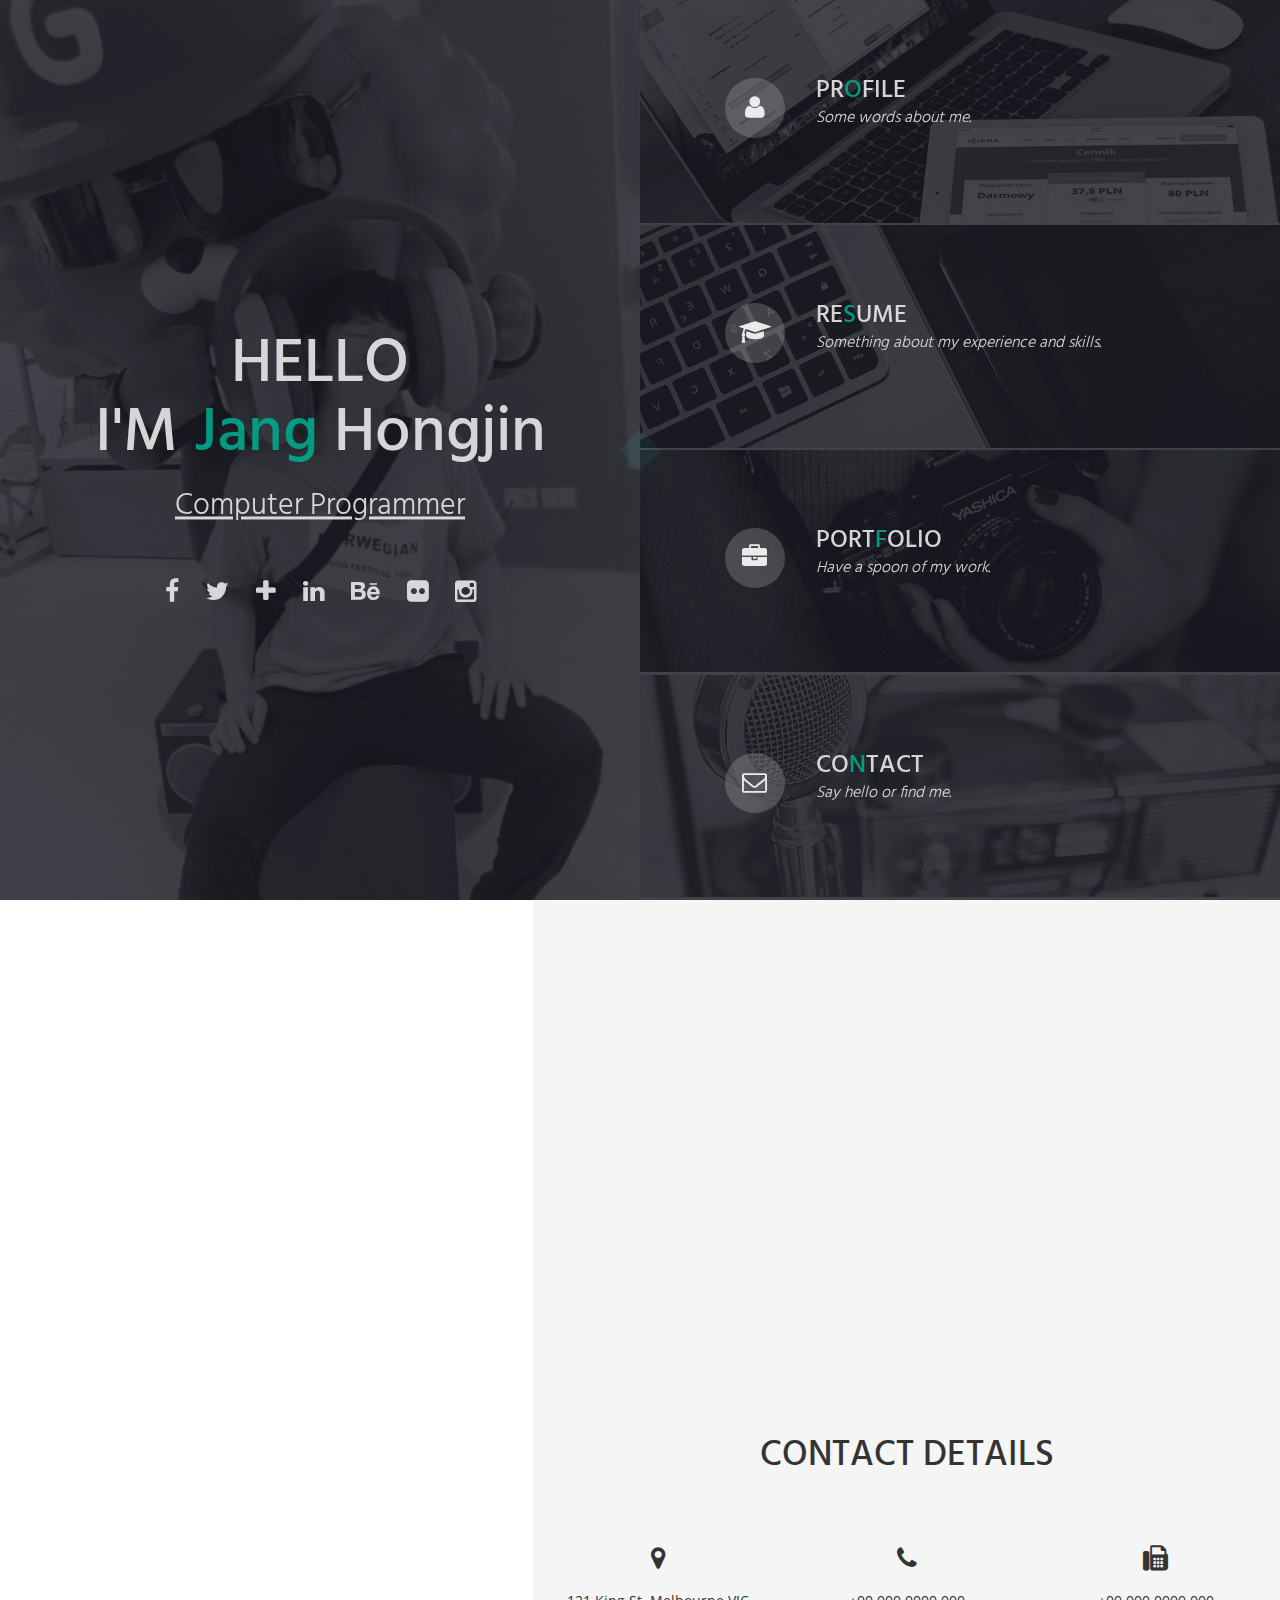
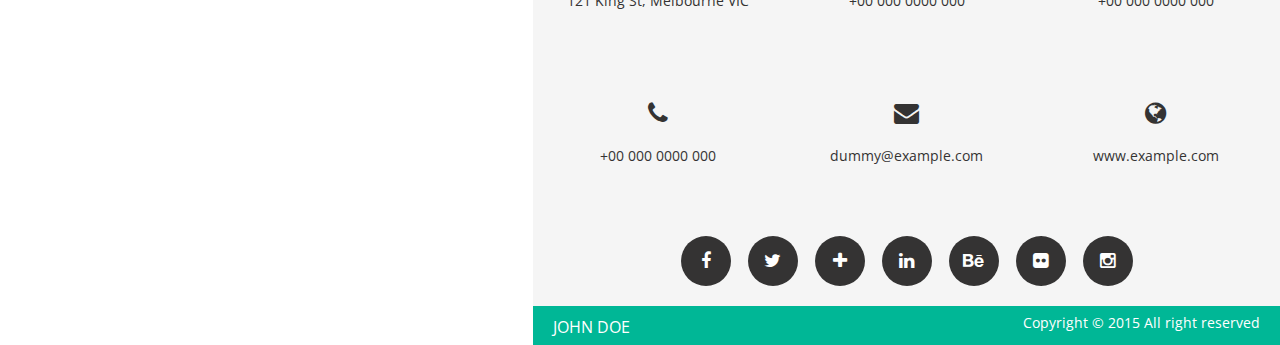
<file: index.green.html>
<!--
===========================================================

[ INSTA , HTML File ]

  Template Name : INSTA - Responsive Onepage Resume Template
  
  Version    :  1.0 
  
  Author     :  Pixel_Factory
  
  Author URI :  http://themeforest.net/user/Pixel_Factory
  
  Author Email : h.nafees.anwar@gmail.com

==========================================================
-->

<!doctype html>
<html lang="en" class="no-js">
<head>
    
    <!--===============
    1 ) Head Section
    ================-->
    
    <meta charset="UTF-8">
    <meta http-equiv="X-UA-Compatible" content="IE=edge">
    <meta name="viewport" content="width=device-width, initial-scale=1, maximum-scale=1, user-scalable=no;">
    <title>Janghongjin's Portfolio</title>
    
    <!--( a ) Fav Icon -->
    
    <link rel="icon" href="images/icon/fav_icon.gif">
    
    <!--( b ) CSS Stylesheets -->
    
        <!-- Bootstrap -->
    <link type="text/css" rel="stylesheet" href="bootstrap/css/bootstrap.min.css">
    
    
        <!-- Library -->
    
    <link type="text/css" rel="stylesheet" href="library/font-awesome/css/font-awesome.min.css">
    <link type="text/css" rel="stylesheet" href="library/popup/popup.css">
    <link type="text/css" rel="stylesheet" href="library/owl-carousel/owl.carousel.css">
    <link type="text/css" rel="stylesheet" href="library/owl-carousel/owl.theme.css">
        
        <!-- STYLE Sheets -->
    
    <link type="text/css" rel="stylesheet" href="css/style.green.css">
    <link type="text/css" rel="stylesheet" href="css/responsive.css">
    
    <!--( c ) Javascript For Browser Support Issues -->
    
    <script type="text/javascript" src="library/modernizr/modernizr.js"></script>
    <!--[if lt IE 9]>
    <script src="https://oss.maxcdn.com/html5shiv/3.7.2/html5shiv.min.js"></script>
    <script src="https://oss.maxcdn.com/respond/1.4.2/respond.min.js"></script>
    <![endif]-->
    
</head>
<body>
    
    <!--===========
    2 ) Preloader
    ============-->
    
    <div id="preloader">
        <div class="loader">
            <span></span>
            <span></span>
            <span></span>
            <span></span>
        </div>
    </div>
    
    <!--=========
    3 ) Homepage
    ==========-->
    
    <div class="home-page">
        
        <!--( a ) Introduction -->
        
        <div class="introduction">
            <img alt="" src="images/home_dp.jpg">
            <div class="mask">
            </div>
            <div class="intro-content">
                <h1>HELLO<br>
                I'M <span>Jang</span> Hongjin</h1>
                <h2>Computer Programmer</h2>
                <p class="social-media hidden-xs">
                    <a href="#" class="fa fa-facebook" data-toggle="tooltip" title="Facebook"></a>
                    <a href="#" class="fa fa-twitter" data-toggle="tooltip" title="Twitter"></a>
                    <a href="#" class="fa fa-plus" data-toggle="tooltip" title="Google+"></a>
                    <a href="#" class="fa fa-linkedin" data-toggle="tooltip" title="Linkedin"></a>
                    <a href="#" class="fa fa-behance" data-toggle="tooltip" title="Behance"></a>
                    <a href="#" class="fa fa-flickr" data-toggle="tooltip" title="Flicker"></a>
                    <a href="#" class="fa fa-instagram" data-toggle="tooltip" title="Instagram"></a>
                </p>
                
                <!-- Social Media Icons [ END ] -->
                
            </div>
        </div>
        
        <!-- ( b ) Navigation Menu -->
        
        <div class="menu">
            <div class="profile-btn">
                <img alt="" src="images/menu/profile_btn.jpg">
                <div class="mask">
                </div>
                <div class="heading col-xs-11 col-xs-offset-1">
                    <div class="col-xs-2 hidden-xs">
                        <i class="fa fa-user"></i>
                    </div>
                    <div class="col-sm-10">
                        <h2>PR<span>O</span>FILE</h2>
                        <h3>Some words about me.</h3>
                    </div>
                </div>
            </div>
            
            <!-- Single Navigation Menu Button [ END ]  -->
            
            <div class="resume-btn">
                <img alt="" src="images/menu/resume_btn.jpg">
                <div class="mask">
                </div>
                <div class="heading col-xs-11 col-xs-offset-1">
                    <div class="col-xs-2 hidden-xs">
                        <i class="fa fa-graduation-cap"></i>
                    </div>
                    <div class="col-sm-10">
                        <h2>RE<span>S</span>UME</h2>
                        <h3>Something about my experience and skills.</h3>
                    </div>
                </div>
            </div>
            
            <!-- Single Navigation Menu Button [ END ]  -->
            
            <div class="portfolio-btn">
                <img alt="" src="images/menu/portfolio_btn.jpg">
                <div class="mask">
                </div>
                <div class="heading col-xs-11 col-xs-offset-1">
                    <div class="col-xs-2 hidden-xs">
                        <i class="fa fa-briefcase"></i>
                    </div>
                    <div class="col-sm-10">
                        <h2>PORT<span>F</span>OLIO</h2>
                        <h3>Have a spoon of my work.</h3>
                    </div>
                </div>
            </div>
            
            <!-- Single Navigation Menu Button [ END ]  -->
            
            <div class="contact-btn">
                <img alt="" src="images/menu/contact_btn.jpg">
                <div class="mask">
                </div>
                <div class="heading col-xs-11 col-xs-offset-1">
                    <div class="col-xs-2 hidden-xs">
                        <i class="fa fa-envelope-o"></i>
                    </div>
                    <div class="col-sm-10">
                        <h2>CO<span>N</span>TACT</h2>
                        <h3>Say hello or find me.</h3>
                    </div>
                </div>
            </div>
            
            <!-- Single Navigation Menu Button [ END ]  -->
            
        </div>
    </div>
    
    <!--=============
    4 ) Close Button
    ==============-->
    
    <div class="close-btn"></div>
    
    <!--=============
    5 ) Profile Page
    ==============-->
    
    <div class="profile-page">
        
        <!--( a ) Profile Page Fixed Image Portion -->
        
        <div class="image-container col-md-5 col-sm-12">
            <div class="mask">
            </div>
            <div class="main-heading">
                <h1>PR<span>O</span>FILE</h1>
            </div>
        </div>
        
        <!--( b ) Profile Page Content -->
        
        <div class="content-container col-md-7 col-sm-12">
            
            <!--( A ) Story of Glory -->
            
            <div class="story clearfix">
                <h2 class="small-heading">HELLO!</h2>
                <div class="col-lg-11 col-lg-offset-1">
                    <div class="story-content clearfix">
                        <img alt="" src="images/profile1.jpg" class="col-xs-offset-1 col-sm-offset-0 col-sm-4 col-xs-10">
                        <div class="col-sm-8 col-xs-12">
                            <h3>AN AWESOMW DESIGNER ON PLANET</h3>
                            <p>
                                 Lorem ipsum dolor sit amet, consectetur adipiscing elit. Praesent volutpat enim arcu, eget tempor nibh congue a. Maecenas faucibus sagittis nibh, in bibendum ex. Donec eu ornare augue, nec cursus arcu. Vivamus accumsan mauris nec nulla bibendum, et eleifend nisl tristique. Pellentesque fringilla lorem id nibh auctor sagittis. Suspendisse non nisl at velit malesuada bibendum.
                            </p>
                            <p>
                                Quisque in tempor sapien, et cursus neque. Nunc pulvinar diam ac dapibus mollis. Etiam id iaculis lorem. Donec bibendum volutpat ante, eu consequat nisi suscipit at. Etiam interdum augue dolor, id auctor felis volutpat sed. Phasellus id ex ultrices, tempus leo eget, volutpat diam. In sit amet magna faucibus, molestie nisi in, hendrerit libero. Morbi auctor velit sagittis, elementum lorem eget, imperdiet nisl.
                            </p>
                            <p>
                                <!--이상과 현실 속에서 스스로의 갈 길을 분명히 알고 있는 사람입니다. -->
                            </p>
                            <a href="#" class="hire-me">Hire Me</a>
                            <a href="#">Download Resume</a>
                        </div>
                    </div>
                </div>
            </div>
            
            <!--( B ) What Can I Do -->
            
            <div class="services-container clearfix">
                <h2 class="small-heading">WHAT CAN I DO?</h2>
                <div class="services col-lg-4 col-md-6 col-sm-4">
                    <i class="fa fa-eyedropper"></i>
                    <h3>GRAPHIC DESIGN</h3>
                    <p>
                        Sed mi sem, sagi eros ac, laoreet commodo diam. Morbi id est in urna facilisis dictum. Mauris rutrum mollis neque a sodales. Mauris sed ipsum nec turpis finibus.
                    </p>
                </div>
                
                <!-- Single Service Item [ END ]  -->
                
                <div class="services col-lg-4 col-md-6 col-sm-4">
                    <i class="fa fa-eye"></i>
                    <h3>WEB DESIGN</h3>
                    <p>
                        Vivamus et rhoncus mauris, suscipit efficitur elementum ex. Interdum et malesuada ipsum primis in faucibus. Nullam odio libero, cursus ac ligula suscipit maximus.
                    </p>
                </div>
                
                <!-- Single Service Item [ END ]  -->
                
                <div class="services col-lg-4 col-md-6 col-sm-4">
                    <i class="fa fa-code"></i>
                    <h3>WEB DEVELOPMENT</h3>
                    <p>
                        Praesent ac varius ante, eu suscipit odio. Vesmolito modo pretium scelerisque. Sed vulputate ac varius ante dapibus tempor. Maecenas ut cursus aug suscipit malesuada felis.
                    </p>
                </div>
                
                <!-- Single Service Item [ END ]  -->
                
                <div class="services col-lg-4 col-md-6 col-sm-4">
                    <i class="fa fa-lightbulb-o"></i>
                    <h3>BRIGHT IDEAS</h3>
                    <p>
                        Nunc egestas sed efficitur nulla a sodales. Pellentesque tincidunt diam quam, rhoncus congue pellentesque eu, faucibus nec turpis. Quisque laoreet tincidunt turpis dolor tempus.
                    </p>
                </div>
                
                <!-- Single Service Item [ END ]  -->
                
                <div class="services col-lg-4 col-md-6 col-sm-4">
                    <i class="fa fa-rocket"></i>
                    <h3>APP DEVELOPMENT</h3>
                    <p>
                       Vestibulum dictum tincidunt pulvinar elementum. Etiam urna massa, vestibulum id purus id, vehicula placerat dui. Aenean sit amet pulvinar urna. Ut at mi semper, eleifend.
                    </p>
                </div>
                
                <!-- Single Service Item [ END ]  -->
                
                <div class="services col-lg-4 col-md-6 col-sm-4">
                    <i class="fa fa-wrench"></i>
                    <h3>SETTINGS</h3>
                    <p>
                        Vestibulum tincidunt sed dapibus elit, sed accumsan libero. Nam vulputate tincidunt quam quis nibh porttitor, a tincidunt lacinia. Nulla turpis arcu, hendrerit volutpat tincidunt at, eget est.
                    </p>
                </div>
                
                <!-- Single Service Item [ END ]  -->
                
            </div>
            
            <!--( C ) Some Facts -->
            <!--
            <div class="facts clearfix">
                <div class="col-xs-4">
                    <h3>PROJECTS DONE</h3>
                    <h1>300+</h1>
                </div>
                <div class="col-xs-4">
                    <h3>HAPPY CLIENTS</h3>
                    <h1>100+</h1>
                </div>
                <div class="col-xs-4">
                    <h3>COFFEE CUPS</h3>
                    <h1>250+</h1>
                </div>
            </div>
            -->
            <div class="facts clearfix">
            </div>
            <!--( D ) Footer -->
            
            <div class="footer clearfix">
                <a href="#">Jang Hongjin</a>
                <p>
                    Copyright © 2015 All right reserved
                </p>
            </div>
        </div>
    </div>
    
    <!--=============
    6 ) Resume Page
    ===============-->
    
    <div class="resume-page">
        
        <!--( a ) Resume Page Fixed Image Portion -->
        
        <div class="image-container col-md-5 col-sm-12">
            <div class="mask">
            </div>
            <div class="main-heading">
                <h1>RE<span>S</span>UME</h1>
            </div>
        </div>
        
        <!--( b ) Resume Page Content -->
        
        <div class="content-container col-md-7 col-sm-12">
            
            <!--( A ) Education Section -->
            
            <div class="education clearfix">
                <h2 class="small-heading">EDUCATION</h2>
                
                <div class="education-container col-lg-10 col-lg-offset-1 col-md-12 col-md-offset-0 col-sm-10 col-sm-offset-1">
                    <div class="item">
                        <div class="bullet hidden-xs">
                        </div>
                        <div class="education-content">
                            <h3>University of Seoul<span> / March 2010 - Now</span></h3>
                            <p>
                                Lorem ipsum dolor sit amet, consectetur adipiscing elit. Mauris et pulvinar ligula. Praesent maximus ornare quam, id consectetur dui eleifend nec. Nam consectetur orci id nulla varius, quis facilisis dui vulputate. Sed ultrices eu erat non mollis. Phasellus ut libero.
                            </p>
                        </div>
                    </div>
                    
                    <!-- Single Education Item [ END ] -->
                    
                    <div class="item">
                        <div class="bullet hidden-xs">
                        </div>
                        <div class="education-content">
                            <h3>Jinsung Highschool<span> / March 2007 - Feburary 2010</span></h3>
                            <p>
                                In eu semper velit. Ut laoreet, sapien ac porta aliquam, est enim blandit nisl, ut semper dui justo a sapien. Nam orci ipsum, rutrum semper purus a, posuere molestie lorem. Sed ut nibh lobortis, semper ligula ut, tempus mi. In.
                            </p>
                        </div>
                    </div>
                    
                    <!-- Single Education Item [ END ] 
                    
                    <div class="item">
                        <div class="bullet hidden-xs">
                        </div>
                        <div class="education-content">
                            <h3>University of Graphics<span> / October 2009 - March 2011</span></h3>
                            <p>
                                Maecenas hendrerit euismod lorem, vitae mollis odio consectetur a. Aliquam at viverra nunc. Fusce neque lectus, vehicula eget lectus ac, consequat mollis erat. Sed sed interdum nisl. Nulla maximus odio vitae turpis rhoncus tempus. Donec vel elit quis metus rutrum.
                            </p>
                        </div>
                    </div>-->
                    
                    <!-- Single Education Item [ END ] -->
                    
                </div>
            </div>
            
            <!--( B ) Experience Section -->
            
            <div class="experience clearfix">
                <h2 class="small-heading">EXPERIENCE</h2>
                <div class="experience-container col-lg-10 col-lg-offset-1 col-md-12 col-md-offset-0 col-sm-10 col-sm-offset-1">
                    <div class="item">
                        <div class="bullet hidden-xs">
                        </div>
                        <div class="experience-content">
                            <h3>Senior Web Designer<span> / October 2013 - March 2015<br>
                            Lorem Ipsum, Inc.</span></h3>
                            <p>
                                Lorem ipsum dolor sit amet, consectetur adipiscing elit. Mauris et pulvinar ligula. Praesent maximus ornare quam, id consectetur dui eleifend nec. Nam consectetur orci id nulla varius, quis facilisis dui vulputate. Sed ultrices eu erat non mollis. Phasellus ut libero.
                            </p>
                        </div>
                    </div>
                    
                    <!-- Single Experience Item [ END ] -->
                    
                    <div class="item">
                        <div class="bullet hidden-xs">
                        </div>
                        <div class="experience-content">
                            <h3>Senior Web Designer<span> / October 2011 - March 2013<br>
                            Lorem Ipsum, Inc.</span></h3>
                            <p>
                                In eu semper velit. Ut laoreet, sapien ac porta aliquam, est enim blandit nisl, ut semper dui justo a sapien. Nam orci ipsum, rutrum semper purus a, posuere molestie lorem. Sed ut nibh lobortis, semper ligula ut, tempus mi. In.
                            </p>
                        </div>
                    </div>
                    
                    <!-- Single Experience Item [ END ] -->
                    
                    <div class="item">
                        <div class="bullet hidden-xs">
                        </div>
                        <div class="experience-content">
                            <h3>Senior Web Designer<span> / October 2009 - March 2011<br>
                            Lorem Ipsum, Inc.</span></h3>
                            <p>
                                Maecenas hendrerit euismod lorem, vitae mollis odio consectetur a. Aliquam at viverra nunc. Fusce neque lectus, vehicula eget lectus ac, consequat mollis erat. Sed sed interdum nisl. Nulla maximus odio vitae turpis rhoncus tempus. Donec vel elit quis metus rutrum.
                            </p>
                        </div>
                    </div>
                    
                    <!-- Single Experience Item [ END ] -->
                    
                </div>
            </div>
            
            <!--( C ) Skills Section -->
            
            <div class="skills clearfix">
                <h2 class="small-heading">SKILLS</h2>
                <div class="clearfix">
                    <div class="skill-container col-sm-4">
                        <h3>Photoshop</h3>
                        <div class="skill" data-percent="60">
                            <span>60%</span>
                        </div>
                    </div>
                    
                    <!-- Single Skills Item [ END ] -->
                    
                    <div class="skill-container col-sm-4">
                        <h3>Illustrator</h3>
                        <div class="skill" data-percent="65">
                            <span>65%</span>
                        </div>
                    </div>
                    
                    <!-- Single Skills Item [ END ] -->
                    
                    <div class="skill-container col-sm-4">
                        <h3>Dreamweaver</h3>
                        <div class="skill" data-percent="80">
                            <span>80%</span>
                        </div>
                    </div>
                    
                    <!-- Single Skills Item [ END ] -->
                    
                    <div class="skill-container col-sm-4">
                        <h3>Design</h3>
                        <div class="skill" data-percent="55">
                            <span>55%</span>
                        </div>
                    </div>
                    
                    <!-- Single Skills Item [ END ] -->
                    
                    <div class="skill-container col-sm-4">
                        <h3>Development</h3>
                        <div class="skill" data-percent="90">
                            <span>90%</span>
                        </div>
                    </div>
                    
                    <!-- Single Skills Item [ END ] -->
                    
                    <div class="skill-container col-sm-4">
                        <h3>Coding</h3>
                        <div class="skill" data-percent="85">
                            <span>85%</span>
                        </div>
                    </div>
                    
                    <!-- Single Skills Item [ END ] -->
                    
                </div>
            </div>
            
            <!--( C ) Footer Section -->
            
            <div class="footer clearfix">
                <a href="#">JOHN DOE</a>
                <p>
                    Copyright © 2015 All right reserved
                </p>
            </div>
        </div>
    </div>
    
    <!--===============
    7 ) Portfolio Page
    ================-->
    
    <div class="portfolio-page">
        
        <!--( a ) Portfolio Page Fixed Image Portion -->
        
        <div class="image-container col-md-5 col-sm-12">
            <div class="mask">
            </div>
            <div class="main-heading">
                <h1>POR<span>T</span>FOLIO</h1>
            </div>
        </div>
        
        <!--( b ) Portfolio Page Content -->
        
        <div class="content-container col-md-7 col-sm-12">
            
            <!--( A ) Portfolio -->
            
            <div class="portfolio">
                <h2 class="small-heading">PORTFOLIO</h2>
                <div class="project-container">
                    
                    <div class="project-controls">
                        <button class="filter" data-filter="all">All</button>
                        <button class="filter" data-filter=".graphic-design">Graphic Design</button>
                        <button class="filter" data-filter=".web-design">Web Designs</button>
                        <button class="filter" data-filter=".app-development">App Development</button>
                    </div>
                    
                    <!-- Portfolio Control Buttons [ END ] -->
                    
                    <div class="projet-items clearfix" id="projects">
                        
                        <!-- Portfolio Image -->
                        
                        <div class="col-lg-4 col-md-6 col-sm-4 col-xs-6 mix graphic-design">
                            <div class="project">
                                <img src="images/portfolio/thumbs/image_1.jpg" alt="">
                                <div class="ovrly">
                                </div>
                                <div class="buttons">
                                    <!--<a href="#" class="fa fa-link"></a>-->
                                    <a href="#portfolio-1" class="fa fa-search show-popup"></a>
                                </div>
                            </div>
                        </div>
                        
                        <!-- Popup Content -->
                        
                        <div class="pop-up-box" id="portfolio-1">
                            <img alt="" src="images/portfolio/image_1.jpg" class=" hidden-xs">
                            <div class="popup-content">
                                <h3>PROJECT NAME</h3>
                                <p>
                                    Quisque in tempor sapien, et cursus neque. Nunc pulvinar diam ac dapibus mollis. Etiam id iaculis lorem. Donec bibendum volutpat ante, eu consequat nisi suscipit at. Etiam interdum augue dolor, id auctor felis volutpat sed. Phasellus id ex ultrices, tempus leo eget, volutpat diam. In sit amet magna faucibus, molestie nisi in, hendrerit libero. Morbi auctor velit sagittis, elementum lorem eget, imperdiet nisl.
                                </p>
                                <a href="#">PREVIEW</a>
                            </div>
                        </div>
                        
                        <!-- Single Portfolio Item [ END ] -->
                        
                        
                        
                        <!-- Portfolio Image -->
                        
                        <div class="col-lg-4 col-md-6 col-sm-4 col-xs-6 mix web-design">
                            <div class="project">
                                <img src="images/portfolio/thumbs/image_2.jpg" alt="">
                                <div class="ovrly">
                                </div>
                                <div class="buttons">
                                    <a href="#" class="fa fa-link"></a>
                                    <a href="#portfolio-2" class="fa fa-search show-popup"></a>
                                </div>
                            </div>
                        </div>
                        
                        <!-- Popup Content -->
                        
                        <div class="pop-up-box" id="portfolio-2">
                            <img alt="" src="images/portfolio/image_2.jpg" class=" hidden-xs">
                            <div class="popup-content">
                                <h3>PROJECT NAME</h3>
                                <p>
                                    Quisque in tempor sapien, et cursus neque. Nunc pulvinar diam ac dapibus mollis. Etiam id iaculis lorem. Donec bibendum volutpat ante, eu consequat nisi suscipit at. Etiam interdum augue dolor, id auctor felis volutpat sed. Phasellus id ex ultrices, tempus leo eget, volutpat diam. In sit amet magna faucibus, molestie nisi in, hendrerit libero. Morbi auctor velit sagittis, elementum lorem eget, imperdiet nisl.
                                </p>
                                <a href="#">PREVIEW</a>
                            </div>
                        </div>
                        
                        <!-- Single Portfolio Item [ END ] -->
                        
                        
                        
                        <!-- Portfolio Image -->
                        
                        <div class="col-lg-4 col-md-6 col-sm-4 col-xs-6 mix app-development">
                            <div class="project">
                                <img src="images/portfolio/thumbs/image_3.jpg" alt="">
                                <div class="ovrly">
                                </div>
                                <div class="buttons">
                                    <a href="#" class="fa fa-link"></a>
                                    <a href="#portfolio-3" class="fa fa-search show-popup"></a>
                                </div>
                            </div>
                        </div>
                        
                        <!-- Popup Content -->
                        
                        <div class="pop-up-box" id="portfolio-3">
                            <img alt="" src="images/portfolio/image_3.jpg" class=" hidden-xs">
                            <div class="popup-content">
                                <h3>PROJECT NAME</h3>
                                <p>
                                    Quisque in tempor sapien, et cursus neque. Nunc pulvinar diam ac dapibus mollis. Etiam id iaculis lorem. Donec bibendum volutpat ante, eu consequat nisi suscipit at. Etiam interdum augue dolor, id auctor felis volutpat sed. Phasellus id ex ultrices, tempus leo eget, volutpat diam. In sit amet magna faucibus, molestie nisi in, hendrerit libero. Morbi auctor velit sagittis, elementum lorem eget, imperdiet nisl.
                                </p>
                                <a href="#">PREVIEW</a>
                            </div>
                        </div>
                        
                        <!-- Single Portfolio Item [ END ] -->
                        
                        
                        
                        <!-- Portfolio Image -->
                        
                        <div class="col-lg-4 col-md-6 col-sm-4 col-xs-6 mix graphic-design">
                            <div class="project">
                                <img src="images/portfolio/thumbs/image_4.jpg" alt="">
                                <div class="ovrly">
                                </div>
                                <div class="buttons">
                                    <a href="#" class="fa fa-link"></a>
                                    <a href="#portfolio-4" class="fa fa-search show-popup"></a>
                                </div>
                            </div>
                        </div>
                        
                        <!-- Popup Content -->
                        
                        <div class="pop-up-box" id="portfolio-4">
                            <img alt="" src="images/portfolio/image_4.jpg" class=" hidden-xs">
                            <div class="popup-content">
                                <h3>PROJECT NAME</h3>
                                <p>
                                    Quisque in tempor sapien, et cursus neque. Nunc pulvinar diam ac dapibus mollis. Etiam id iaculis lorem. Donec bibendum volutpat ante, eu consequat nisi suscipit at. Etiam interdum augue dolor, id auctor felis volutpat sed. Phasellus id ex ultrices, tempus leo eget, volutpat diam. In sit amet magna faucibus, molestie nisi in, hendrerit libero. Morbi auctor velit sagittis, elementum lorem eget, imperdiet nisl.
                                </p>
                                <a href="#">PREVIEW</a>
                            </div>
                        </div>
                        
                        <!-- Single Portfolio Item [ END ] -->
                        
                        
                        
                        <!-- Portfolio Image -->
                        
                        <div class="col-lg-4 col-md-6 col-sm-4 col-xs-6 mix web-design">
                            <div class="project">
                                <img src="images/portfolio/thumbs/image_5.jpg" alt="">
                                <div class="ovrly">
                                </div>
                                <div class="buttons">
                                    <a href="#" class="fa fa-link"></a>
                                    <a href="#portfolio-5" class="fa fa-search show-popup"></a>
                                </div>
                            </div>
                        </div>
                        
                        <!-- Popup Content -->
                        
                        <div class="pop-up-box" id="portfolio-5">
                            <img alt="" src="images/portfolio/image_5.jpg" class=" hidden-xs">
                            <div class="popup-content">
                                <h3>PROJECT NAME</h3>
                                <p>
                                    Quisque in tempor sapien, et cursus neque. Nunc pulvinar diam ac dapibus mollis. Etiam id iaculis lorem. Donec bibendum volutpat ante, eu consequat nisi suscipit at. Etiam interdum augue dolor, id auctor felis volutpat sed. Phasellus id ex ultrices, tempus leo eget, volutpat diam. In sit amet magna faucibus, molestie nisi in, hendrerit libero. Morbi auctor velit sagittis, elementum lorem eget, imperdiet nisl.
                                </p>
                                <a href="#">PREVIEW</a>
                            </div>
                        </div>
                        
                        <!-- Single Portfolio Item [ END ] -->
                        
                        
                        
                        <!-- Portfolio Image -->
                        
                        <div class="col-lg-4 col-md-6 col-sm-4 col-xs-6 mix app-development">
                            <div class="project">
                                <img src="images/portfolio/thumbs/image_6.jpg" alt="">
                                <div class="ovrly">
                                </div>
                                <div class="buttons">
                                    <a href="#" class="fa fa-link"></a>
                                    <a href="#portfolio-6" class="fa fa-search show-popup"></a>
                                </div>
                            </div>
                        </div>
                        
                        <!-- Popup Content -->
                        
                        <div class="pop-up-box" id="portfolio-6">
                            <img alt="" src="images/portfolio/image_6.jpg" class=" hidden-xs">
                            <div class="popup-content">
                                <h3>PROJECT NAME</h3>
                                <p>
                                    Quisque in tempor sapien, et cursus neque. Nunc pulvinar diam ac dapibus mollis. Etiam id iaculis lorem. Donec bibendum volutpat ante, eu consequat nisi suscipit at. Etiam interdum augue dolor, id auctor felis volutpat sed. Phasellus id ex ultrices, tempus leo eget, volutpat diam. In sit amet magna faucibus, molestie nisi in, hendrerit libero. Morbi auctor velit sagittis, elementum lorem eget, imperdiet nisl.
                                </p>
                                <a href="#">PREVIEW</a>
                            </div>
                        </div>
                        
                        <!-- Single Portfolio Item [ END ] -->
                        
                        
                        
                        <!-- Portfolio Image -->
                        
                        <div class="col-lg-4 col-md-6 col-sm-4 col-xs-6 mix web-design">
                            <div class="project">
                                <img src="images/portfolio/thumbs/image_7.jpg" alt="">
                                <div class="ovrly">
                                </div>
                                <div class="buttons">
                                    <a href="#" class="fa fa-link"></a>
                                    <a href="#portfolio-7" class="fa fa-search show-popup"></a>
                                </div>
                            </div>
                        </div>
                        
                        <!-- Popup Content -->
                        
                        <div class="pop-up-box" id="portfolio-7">
                            <img alt="" src="images/portfolio/image_7.jpg" class=" hidden-xs">
                            <div class="popup-content">
                                <h3>PROJECT NAME</h3>
                                <p>
                                    Quisque in tempor sapien, et cursus neque. Nunc pulvinar diam ac dapibus mollis. Etiam id iaculis lorem. Donec bibendum volutpat ante, eu consequat nisi suscipit at. Etiam interdum augue dolor, id auctor felis volutpat sed. Phasellus id ex ultrices, tempus leo eget, volutpat diam. In sit amet magna faucibus, molestie nisi in, hendrerit libero. Morbi auctor velit sagittis, elementum lorem eget, imperdiet nisl.
                                </p>
                                <a href="#">PREVIEW</a>
                            </div>
                        </div>
                        
                        <!-- Single Portfolio Item [ END ] -->
                        
                        
                        
                        <!-- Portfolio Image -->
                        
                        <div class="col-lg-4 col-md-6 col-sm-4 col-xs-6 mix graphic-design">
                            <div class="project">
                                <img src="images/portfolio/thumbs/image_8.jpg" alt="">
                                <div class="ovrly">
                                </div>
                                <div class="buttons">
                                    <a href="#" class="fa fa-link"></a>
                                    <a href="#portfolio-8" class="fa fa-search show-popup"></a>
                                </div>
                            </div>
                        </div>
                        
                        <!-- Popup Content -->
                        
                        <div class="pop-up-box" id="portfolio-8">
                            <img alt="" src="images/portfolio/image_8.jpg" class=" hidden-xs">
                            <div class="popup-content">
                                <h3>PROJECT NAME</h3>
                                <p>
                                    Quisque in tempor sapien, et cursus neque. Nunc pulvinar diam ac dapibus mollis. Etiam id iaculis lorem. Donec bibendum volutpat ante, eu consequat nisi suscipit at. Etiam interdum augue dolor, id auctor felis volutpat sed. Phasellus id ex ultrices, tempus leo eget, volutpat diam. In sit amet magna faucibus, molestie nisi in, hendrerit libero. Morbi auctor velit sagittis, elementum lorem eget, imperdiet nisl.
                                </p>
                                <a href="#">PREVIEW</a>
                            </div>
                        </div>
                        
                        <!-- Single Portfolio Item [ END ] -->
                        
                        
                        
                        <!-- Portfolio Image -->
                        
                        <div class="col-lg-4 col-md-6 col-sm-4 col-xs-6 mix app-development">
                            <div class="project">
                                <img src="images/portfolio/thumbs/image_9.jpg" alt="">
                                <div class="ovrly">
                                </div>
                                <div class="buttons">
                                    <a href="#" class="fa fa-link"></a>
                                    <a href="#portfolio-9" class="fa fa-search show-popup"></a>
                                </div>
                            </div>
                        </div>
                        
                        <!-- Popup Content -->
                        
                        <div class="pop-up-box" id="portfolio-9">
                            <img alt="" src="images/portfolio/image_9.jpg" class=" hidden-xs">
                            <div class="popup-content">
                                <h3>PROJECT NAME</h3>
                                <p>
                                    Quisque in tempor sapien, et cursus neque. Nunc pulvinar diam ac dapibus mollis. Etiam id iaculis lorem. Donec bibendum volutpat ante, eu consequat nisi suscipit at. Etiam interdum augue dolor, id auctor felis volutpat sed. Phasellus id ex ultrices, tempus leo eget, volutpat diam. In sit amet magna faucibus, molestie nisi in, hendrerit libero. Morbi auctor velit sagittis, elementum lorem eget, imperdiet nisl.
                                </p>
                                <a href="#">PREVIEW</a>
                            </div>
                        </div>
                        
                        <!-- Single Portfolio Item [ END ] -->
                        
                        
                        
                        <!-- Portfolio Image -->
                        
                        <div class="col-lg-4 col-md-6 col-sm-4 col-xs-6 mix web-design">
                            <div class="project">
                                <img src="images/portfolio/thumbs/image_10.jpg" alt="">
                                <div class="ovrly">
                                </div>
                                <div class="buttons">
                                    <a href="#" class="fa fa-link"></a>
                                    <a href="#portfolio-10" class="fa fa-search show-popup"></a>
                                </div>
                            </div>
                        </div>
                        
                        <!-- Popup Content -->
                        
                        <div class="pop-up-box" id="portfolio-10">
                            <img alt="" src="images/portfolio/image_10.jpg" class=" hidden-xs">
                            <div class="popup-content">
                                <h3>PROJECT NAME</h3>
                                <p>
                                    Quisque in tempor sapien, et cursus neque. Nunc pulvinar diam ac dapibus mollis. Etiam id iaculis lorem. Donec bibendum volutpat ante, eu consequat nisi suscipit at. Etiam interdum augue dolor, id auctor felis volutpat sed. Phasellus id ex ultrices, tempus leo eget, volutpat diam. In sit amet magna faucibus, molestie nisi in, hendrerit libero. Morbi auctor velit sagittis, elementum lorem eget, imperdiet nisl.
                                </p>
                                <a href="#">PREVIEW</a>
                            </div>
                        </div>
                        
                        <!-- Single Portfolio Item [ END ] -->
                        
                    </div>
                </div>
            </div>
            
            <!--( B ) Testimonials Section -->
            
            <div class="testimonials clearfix">
                <h2 class="small-heading">SOME WORDS FROM CLIENTS</h2>
                <div class="testimonials-container col-sm-10 col-sm-offset-1">
                    <div class="owl-carousel">
                        <div>
                            <p>
                                <i class="fa fa-quote-left"></i>Lorem ipsum dolor sit amet, consectetur adipiscing elit. Curabitur ullamcorper aliquet nulla, eget feugiat mi pellentesque sed. In neque erat, vulputate eu justo et, posuere scelerisque nulla.<i class="fa fa-quote-right"></i>
                            </p>
                            <h3>Justin Peterson</h3>
                        </div>
                        
                        <!-- Single Testimonial Item [ END ] -->
                        
                        <div>
                            <p>
                                <i class="fa fa-quote-left"></i>Sed vulputate nibh id molestie efficitur. Maecenas cursus est a quam ullamcorper, eu iaculis ullamcorper. Maecenas pretium aliquet mi, tincidunt semper lectus rutrum et.<i class="fa fa-quote-right"></i>
                            </p>
                            <h3>Cristina Devis</h3>
                        </div>
                        
                        <!-- Single Testimonial Item [ END ] -->
                        
                        <div>
                            <p>
                                <i class="fa fa-quote-left"></i>Ut tristique pellentesque arcu, in hendrerit urna rhoncus sed. Vivamus vel diam ex. Nunc nunc vitae lectus facilisis imperdiet. Proin pretium tempus dui, et vehicula purus.<i class="fa fa-quote-right"></i>
                            </p>
                            <h3>Jonny Watts</h3>
                        </div>
                        
                        <!-- Single Testimonial Item [ END ] -->
                        
                        <div>
                            <p>
                                <i class="fa fa-quote-left"></i>Etiam sollicitudin ornare pulvinar. Nullam a vulputate lectus. Maecenas a nisl leo. Curabitur ante nisi, pellentesque et turpis eget, iaculis porta lorem. Aenean in justo nec turpis maximus.<i class="fa fa-quote-right"></i>
                            </p>
                            <h3>John Doe</h3>
                        </div>
                        
                        <!-- Single Testimonial Item [ END ] -->
                        
                    </div>
                </div>
            </div>
            
            <!--( C ) Some Facts -->
            
            <div class="facts clearfix">
                <div class="col-xs-4">
                    <h3>PROJECTS DONE</h3>
                    <h1>300+</h1>
                </div>
                <div class="col-xs-4">
                    <h3>HAPPY CLIENTS</h3>
                    <h1>100+</h1>
                </div>
                <div class="col-xs-4">
                    <h3>COFFEE CUPS</h3>
                    <h1>250+</h1>
                </div>
            </div>
            
            <!-- Footer -->
            
            <div class="footer clearfix">
                <a href="#">JOHN DOE</a>
                <p>
                    Copyright © 2015 All right reserved
                </p>
            </div>
        </div>
    </div>
    
    <!--==============
    8 ) Contact Page
    ===============-->
    
    <div class="contact-page">
        
        <!--( a ) Contact Page Fixed Image Portion -->
        
        <div class="image-container col-md-5 col-sm-12">
            <div class="mask">
            </div>
            <div class="main-heading">
                <h1>CO<span>N</span>TACT</h1>
            </div>
        </div>
        
        <!--( b ) Contact Page Content -->
        
        <div class="content-container col-md-7 col-sm-12">
            
            <!--( A ) Contact Form -->
            
            <div>
                <h2 class="small-heading">SAY HELLO!</h2>
                
                <div class="contact-form col-sm-11 clearfix">
                    
                    <form action="php/contact.php" id="contactForm" method="post" name="contactForm">
                        <fieldset>
                            <div class="col-sm-12">
                                <input id="name" name="name" placeholder="Your Name*" type="text" value="">
                            </div>
                            
                            <!-- Name Field [ END ] -->
                            
                            <div class="col-sm-12">
                                <input id="email" name="email" placeholder="Your Email*" type="text" value="">
                            </div>
                            
                            <!-- Email Field [ END ] -->
                            
                            <div class="col-xs-12">
                                <textarea cols="5" id="message" name="message" placeholder="Your Message....*"></textarea>
                            </div>
                            
                            <!-- Message Field [ END ] -->
                            
                            <div class="col-xs-12">
                                <button class="submit active">SEND</button>
                            </div>
                            
                            <div class="error col-xs-12">
                                <h3></h3>
                            </div>
                            
                            <!-- Error Message [ END ] -->
                            
                            <div class="success col-xs-12">
                                <h3>Success! Your message was sent.</h3>
                            </div>
                            
                            <!-- Submit Button [ END ] -->
                            
                        </fieldset>
                    </form>
                    
                    <!-- Contact Form [ END ] -->
                    
                </div>
            </div>
            
            <!--( B ) Google Map -->
            
            <div class="google-map" id="google-map"></div>
            
            <!--( C ) Contact Details -->
            
            <div class="contact-details clearfix">
                <h2 class="small-heading">CONTACT DETAILS</h2>
                <div class="contact col-sm-4">
                    <p>
                        <i class="fa fa-map-marker"></i><br>
                         121 King St, Melbourne VIC
                    </p>
                </div>
                
                    <!-- Single Contact Details Item [ END ] -->
                
                <div class="contact col-sm-4">
                    <p>
                        <i class="fa fa-phone"></i><br>
                         +00 000 0000 000
                    </p>
                </div>
                
                    <!-- Single Contact Details Item [ END ] -->
                
                <div class="contact col-sm-4">
                    <p>
                        <i class="fa fa-fax"></i><br>
                         +00 000 0000 000
                    </p>
                </div>
                
                    <!-- Single Contact Details Item [ END ] -->
                
                <div class="contact col-sm-4">
                    <p>
                        <i class="fa fa-phone"></i><br>
                         +00 000 0000 000
                    </p>
                </div>
                
                    <!-- Single Contact Details Item [ END ] -->
                
                <div class="contact col-sm-4">
                    <p>
                        <i class="fa fa-envelope"></i><br>
                         dummy@example.com
                    </p>
                </div>
                
                    <!-- Single Contact Details Item [ END ] -->
                
                <div class="contact col-sm-4">
                    <p>
                        <i class="fa fa-globe"></i><br>
                         www.example.com
                    </p>
                </div>
                
                    <!-- Single Contact Details Item [ END ] -->
                
                <div class="col-xs-12 social-media">
                    <a href="#" class="fa fa-facebook" data-toggle="tooltip" title="Facebook"></a>
                    <a href="#" class="fa fa-twitter" data-toggle="tooltip" title="Twitter"></a>
                    <a href="#" class="fa fa-plus" data-toggle="tooltip" title="Google+"></a>
                    <a href="#" class="fa fa-linkedin" data-toggle="tooltip" title="Linkedin"></a>
                    <a href="#" class="fa fa-behance" data-toggle="tooltip" title="Behance"></a>
                    <a href="#" class="fa fa-flickr" data-toggle="tooltip" title="Flicker"></a>
                    <a href="#" class="fa fa-instagram" data-toggle="tooltip" title="Instagram"></a>
                </div>
                
                <!-- Social Media Icons [ END ] -->
                
            </div>
            
            <!-- ( D ) Footer -->
            
            <div class="footer clearfix">
                <a href="#">JOHN DOE</a>
                <p>
                    Copyright © 2015 All right reserved
                </p>
            </div>
        </div>
    </div>
    
    <!--============
    9 ) Javascript
    =============-->
    
    <script type="text/javascript" src="js/jquery-1.11.3.min.js"></script>
    <script type="text/javascript" src="bootstrap/js/bootstrap.min.js"></script>
    <script type="text/javascript" src="library/jquery-easing/jquery.easing.min.js"></script>
    <script type="text/javascript" src="library/easy-pie-charts/jquery.easypiechart.min.js"></script>
    <script type="text/javascript" src="library/mixitup/jquery.mixitup.min.js"></script>
    <script type="text/javascript" src="library/popup/jquery.popup.min.js"></script>
    <script type="text/javascript" src="library/owl-carousel/owl.carousel.min.js"></script>
    <script type="text/javascript" src="https://maps.google.com/maps/api/js?sensor=true"></script>
    <script type="text/javascript" src="library/gMap/jquery.gmap.min.js"></script> 
    <script type="text/javascript" src="js/script.js"></script>
</body>
</html>
</file>
<file: library/popup/popup.css>
/*-------------------------------

	POPUP.CSS

-------------------------------*/

.popup_back {
	height: 100%;
	left: 0;
	position: fixed;
	top: 0;
	width: 100%;
	z-index: 1080;
}

.popup_cont {
	position: fixed;
	z-index: 1100;
}

.preloader {
	z-index: 1110;
}

/*---------------------

	EDIT BELOW

*/

.popup_close {
	color: #343333;
	cursor: pointer;
    background: #fff;
	position: absolute;
	padding: 0 5px;
	right: 10px;
	top: 10px;
}

@media only screen and (max-width: 768px) {
    .popup_close {
        color: #fff;
        background: #343333;
    }
}

.popup_back {
	cursor: pointer;
	background-color: #222;
}

div.popup {
	background: #fff;
}

.preloader {
	left: 50%;
	margin: -10px 0 0 -25px;
	position: fixed;
	top: 50%;
}
</file>
<file: css/style.green.css>
/*
--------------------------------------------------------* 

[INSTA, Main Stylesheet ]

    Color        : GREEN ( #00B796 )

    Name         : INSTA - Responsive Onepage Resume Template

    Version      :  1.0 

    Author       :  Pixel_Factory

    Author URI   :  http://themeforest.net/user/Pixel_Factory

    Author Email : h.nafees.anwar@gmail.com


--------------------------------------------------------

--------------------------------------------------------

   TABLE OF CONTENTS:
  ====================

    1 ) Font Import From Google Fonts

    2 ) Preloader Styles

    3 ) General Rulas

    4 ) Homepage Styles

        - ( a ) Homepage
        - ( b ) Introduction Section
        - ( c ) Navigation Menu

    5 ) Close Button

    6 ) General Rules for Content Pages Fixed Image

    7 ) Profile Page

        - ( a ) Story of Glory
        - ( b ) What Can I Do
        - ( c ) Some Facts

    8 ) Resume Page

        - ( a ) Education Section
        - ( b ) Experience Section
        - ( c ) Skills Section

    9 ) Portfolio Page

        - ( a ) Portfolio Section
        - ( b )  Testimonial Section

    10 ) Contact Page

        - ( a )  Contact Form
        - ( b )  Contact Details

    11 ) Footer

--------------------------------------------------------
*/

                    /*-----------------------------------
                       1 ) Font Import From Google Fonts
                      -----------------------------------*/

@import url(https://fonts.googleapis.com/css?family=Hind:300,500);
@import url(https://fonts.googleapis.com/css?family=Open+Sans:400,400italic);

                    /*----------------------
                       2 ) Preloader Styles
                      ----------------------*/

#preloader {
    position: fixed;
    top: 0;
    left: 0;
    right: 0;
    bottom: 0;
    background-color: #1a1b23;
    z-index: 10000;
}

.loader {
    position: absolute;
    top: 50%;
    left: 50%;
    width: 30px;
    height: 30px;
    -webkit-transform: translate(-50%, -50%) rotate(45deg) translate3d(0, 0, 0);
    -moz-transform: translate(-50%, -50%) rotate(45deg) translate3d(0, 0, 0);
    -ms-transform: translate(-50%, -50%) rotate(45deg) translate3d(0, 0, 0);
    -o-transform: translate(-50%, -50%) rotate(45deg) translate3d(0, 0, 0);
    transform: translate(-50%, -50%) rotate(45deg) translate3d(0, 0, 0);
    -webkit-animation: loader 1.2s infinite ease-in-out;
    animation: loader 1.2s infinite ease-in-out;
}

.loader span {
    position: absolute;
    display: block;
    width: 20px;
    height: 20px;
    opacity: 0.8;
    background-color: #00B796;
    -webkit-animation: loaderBlock 1.2s infinite ease-in-out both;
    animation: loaderBlock 1.2s infinite ease-in-out both;
}

.loader span:nth-child(1) {
    top: 0;
    left: 0;
}

.loader span:nth-child(2) {
    top: 0;
    right: 0;
    -webkit-animation: loaderBlockInverse 1.2s infinite ease-in-out both;
    animation: loaderBlockInverse 1.2s infinite ease-in-out both;
}

.loader span:nth-child(3) {
    bottom: 0;
    left: 0;
    -webkit-animation: loaderBlockInverse 1.2s infinite ease-in-out both;
    animation: loaderBlockInverse 1.2s infinite ease-in-out both;
}

.loader span:nth-child(4) {
    bottom: 0;
    right: 0;
}

@-webkit-keyframes loader {
    0%, 10%, 100% {
        width: 40px;
        height: 40px;
    }
    65% {
        width: 80px;
        height: 80px;
    }
} 

@-webkit-keyframes loaderBlock {
    0%, 30% {
        -webkit-transform: rotate(0);
        -moz-transform: rotate(0);
        -ms-transform: rotate(0);
        -o-transform: rotate(0);
        transform: rotate(0);
    }
    55% {
        opacity: 1;
    }
    100% {
        -webkit-transform: rotate(90deg);
        -moz-transform: rotate(90deg);
        -ms-transform: rotate(90deg);
        -o-transform: rotate(90deg);
        transform: rotate(90deg);
    }
}

@-webkit-keyframes loaderBlockInverse {
    0%, 20% {
        -webkit-transform: rotate(0);
        -moz-transform: rotate(0);
        -ms-transform: rotate(0);
        -o-transform: rotate(0);
        transform: rotate(0);
    }
    55% {
        opacity: 1;
    }
    100% {
        -webkit-transform: rotate(-90deg);
        -moz-transform: rotate(-90deg);
        -ms-transform: rotate(-90deg);
        -o-transform: rotate(-90deg);
        transform: rotate(-90deg);
    }
}

@keyframes loader {
    0%, 10%, 100% {
        width: 40px;
        height: 40px;
    }
    65% {
        width: 80px;
        height: 80px;
    }
}

@keyframes loaderBlock {
    0%, 30% {
        -webkit-transform: rotate(0);
        -moz-transform: rotate(0);
        -ms-transform: rotate(0);
        -o-transform: rotate(0);
        transform: rotate(0);
    }
    55% {
        opacity: 1;
    }
    100% {
        -webkit-transform: rotate(90deg);
        -moz-transform: rotate(90deg);
        -ms-transform: rotate(90deg);
        -o-transform: rotate(90deg);
        transform: rotate(90deg);
    }
}

@keyframes loaderBlockInverse {
    
    0%, 20% {
        -webkit-transform: rotate(0);
        -moz-transform: rotate(0);
        -ms-transform: rotate(0);
        -o-transform: rotate(0);
        transform: rotate(0);
    }
    55% {
        opacity: 1;
    }
    100% {
        -webkit-transform: rotate(-90deg);
        -moz-transform: rotate(-90deg);
        -ms-transform: rotate(-90deg);
        -o-transform: rotate(-90deg);
        transform: rotate(-90deg);
    }
}

                    /*-------------------
                       3 ) General Rulas
                      -------------------*/

p,
h1,
h2,
h3,
h4,
h5,
h6 {
    color: #343333;
}

html,
body,
textarea,
button,
input {
    font-family: 'Open Sans', sans-serif;
}

h1,
h2,
h3,
h4,
h5,
h6 {
    font-family: 'Hind', sans-serif;
}

p {
    font-size: 14px;
    line-height: 1.42;
}

h1 {
    font-size: 63px;
    font-weight: 500;
}

h2 {
    font-size: 36px;
    font-weight: 500;
}

h2.small-heading {
    padding: 60px 0 20px 0;
    text-align: center;
}

h3 {
    font-size: 18px;
    font-weight: 500;
}

body {
    overflow-x: hidden;
}

                    /*---------------------
                       4 ) Homepage Styles
                      ---------------------*/

/* ( a ) Homepage */

.home-page {
    width: 100vw;
    height: 100vh;
    overflow: hidden;
    position: fixed;
    top: 0;
    left: 0;
    z-index: 2000;
}

/* ( b ) Introduction Section */

.introduction {
    float: left;
    padding: 0;
    overflow: hidden;
    position: relative;
}

.introduction img {
    position: absolute;
    top: 0;
    left: 0;
}

.mask {
    width: 100%;
    height: 100%;
    opacity: 0.8;
    position: absolute;
    top: 0;
    left: 0;
    background: #1a1b23;
}

.intro-content {
    position: relative;
    z-index: 10;
    top: 50%;
    opacity: 0.9;
    -webkit-transform: translateY(-50%);
    -moz-transform: translateY(-50%);
    -ms-transform: translateY(-50%);
    -o-transform: translateY(-50%);
    transform: translateY(-50%);
}

.intro-content h1 {
    color: #fff;
    text-align: center;
}

.intro-content h1 span,
.main-heading h1 span {
    color: #00B796;
}

.intro-content h2 {
    color: #fff;
    text-decoration: underline;
    text-align: center;
    font-weight: 300;
    font-size: 30px;
}

.social-media {
    font-size: 25px;
    text-align: center;
    margin-top: 50px;
}

.social-media a {
    color: #fff;
    text-decoration: none;
    outline: 0 none;
    padding: 0 10px;
}

.social-media a + .tooltip > .tooltip-inner {
    background-color: transparent;
    color: #00B796;
    font-size: 16px;
}
.social-media a + .tooltip > .tooltip-arrow {
    border-bottom-color: transparent;
}

/*Bootstrap tooltips Customized*/

.social-media a:hover {
    color: #00B796;
}

/* ( c ) Navigation Menu */

.menu {
    float: left;
    padding: 0;
    position: relative;
}

.menu > div {
    width: 100%;
    height: 25%;
    overflow: hidden;
    position: relative;
    cursor: pointer;
}

.menu > div > img {
    position: absolute;
    top: 0;
    left: 0;
    width: 100%;
    height: auto;
    -webkit-transition: -webkit-transform 1s linear;
    -moz-transition: -moz-transform 1s linear;
    -ms-transition: -ms-transform 1s linear;
    -o-transition: -o-transform 1s linear;
    transition: transform 1s linear;
}

.menu > div:hover > img {
    -webkit-transform: scale(1.2);
    -moz-transform: scale(1.2);
    -ms-transform: scale(1.2);
    -o-transform: scale(1.2);
    transform: scale(1.2);
}

.heading {
    position: relative;
    top: 50%;
    -webkit-transform: translateY(-50%);
    -moz-transform: translateY(-50%);
    -ms-transform: translateY(-50%);
    -o-transform: translateY(-50%);
    transform: translateY(-50%);
}

.heading i {
    background: rgba(256, 256, 256, 0.2);
    border-radius: 50%;
    color: #fff;
    display: block;
    font-size: 25px;
    height: 60px;
    line-height: 60px;
    margin: auto auto 10px;
    text-align: center;
    box-shadow: 0 0 0 0 rgba(256, 256, 256, 0.2);
    width: 60px;
    -webkir-transition: all 0.3s;
    -moz-transition: all 0.3s;
    -ms-transition: all 0.3s;
    -o-transition: all 0.3s;
    transition: all 0.3s;
}

.menu > div:hover .heading i {
    box-shadow: 0 0 0 50px rgba(256, 256, 256, 0);
}

.heading h2 {
    color: #fff;
    margin: 0;
    font-size: 25px;
    opacity: 0.9;
}

.heading h2 span {
    color: #00B796;
}

.heading h3 {
    color: #fff;
    margin-top: 5px;
    margin-bottom: 0;
    font-size: 16px;
    opacity: 0.9;
    font-style: italic;
    font-weight: 300;
}


                    /*------------------
                       5 ) Close Button
                      ------------------*/

.close-btn {
    background: url(../images/icon/close.png);
    z-index: 1000;
    cursor: pointer;
    width: 40px;
    height: 40px;
    position: fixed;
    right: 3%;
    top: 30px;
    background-size: cover;
}

                    /*-------------------------------------------------
                       6 ) General Rules for Content Pages Fixed Image
                      -------------------------------------------------*/

.profile-page,
.resume-page,
.portfolio-page,
.contact-page {
    position: absolute;
    top: 0;
    left: 0;
    width: 100%;
}

.image-container {
    height: 100vh;
    position: fixed;
    padding: 0;
    overflow: hidden;
}

.main-heading {
    position: relative;
    top: 50%;
    padding-left: 50px;
    -webkit-transform: translateY(200%);
    -moz-transform: translateY(200%);
    -ms-transform: translateY(200%);
    -o-transform: translateY(200%);
    transform: translateY(200%);
}

.main-heading h1 {
    color: #fff;
    position: relative;
    text-align: left;
}

.main-heading h1:after {
    background-color: #00B796;
    position: absolute;
    content: "";
    top: 100%;
    left: 0;
    width: 400px;
    height: 6px;
}

.content-container {
    left: 41.666%;
    position: relative;
    padding: 0;
    background: #f5f5f5;
}

                    /*------------------
                       7 ) Profile Page
                      ------------------*/

/* ( a ) Story of Glory */

.profile-page .image-container {
    background: url(../images/background/profile_image.jpg);
    background-size: cover;
    background-position: bottom;
}

.story {
    background: url(../images/background/story_bg.jpg);
    background-size: cover;
    min-height: 100vh;
}

.story-content {
    padding: 20px;
}

.story-content img {
    padding: 0;
    border: 1px solid #00B796;
}

.story-content div h3 {
    color: #00B796;
    line-height: 1;
    margin-top: 0;
}

.story-content div p {
    text-indent: 25px;
}

.story-content div a {
    border: 1px solid #00B796;
    color: #00B796;
    display: block;
    float: left;
    margin: 29px 5px;
    padding: 10px 25px;
    text-decoration: none;
    text-align: center;
    -webkir-transition: all 0.3s;
    -moz-transition: all 0.3s;
    -ms-transition: all 0.3s;
    -o-transition: all 0.3s;
    transition: all 0.3s;
}

.story-content div a:hover {
    background: #00B796;
    color: #fff;
}

/* ( b ) What Can I Do */

.services-container {
    background: #00B796;
}

.services-container h2 {
    color: #fff;
}

.services {
    text-align: center;
    padding: 15px;
    -webkir-transition: all 0.3s;
    -moz-transition: all 0.3s;
    -ms-transition: all 0.3s;
    -o-transition: all 0.3s;
    transition: all 0.3s;
}

.services:hover {
    background: rgba( 255, 255, 255, 0.05);
}

.services i {
    background: #fff;
    border-radius: 50%;
    box-shadow: 0 0 0 8px rgba(255, 255, 255, 0.15), 0 0 0 0 rgba(255, 255, 255, 0.3);
    color: #00B796;
    font-size: 36px;
    height: 60px;
    line-height: 60px;
    width: 60px;
    margin: 20px 0 10px 0;
    -webkir-transition: all 0.3s;
    -moz-transition: all 0.3s;
    -ms-transition: all 0.3s;
    -o-transition: all 0.3s;
    transition: all 0.3s;
    cursor: pointer;
}

.services:hover i {
    box-shadow: 0 0 0 8px rgba(255, 255, 255, 0.15), 0 0 0 40px rgba(255, 255, 255, 0);
}
.services p,
.services h3 {
    color: #fff;
}

/* ( c ) Some Facts */

.facts {
    background: url(../images/background/facts-bg.jpg);
    background-size: cover;
    text-align: center;
    padding: 50px 15px;
}

                    /*-----------------
                       8 ) Resume Page
                      -----------------*/

/* ( a ) Education Section */

.resume-page .image-container {
    background: url(../images/background/resume_image.jpg);
    background-size: cover;
    background-position: bottom;
}

.education-container {
    position: relative;
    margin-bottom: 50px;
    margin-top: 25px;
}

.education-container:before {
    background: #00B796;
    content: "";
    height: 96%;
    left: 50px;
    position: absolute;
    top: 2%;
    width: 2px;
}

.item {
    position: relative;
    margin-bottom: 5px;
}

.education-container .bullet {
    background: #00B796;
    border: 5px solid #f5f5f5;
    border-radius: 50%;
    height: 30px;
    left: 21px;
    display: inline-block;
    position: relative;
    width: 30px;
    -webkir-transition: all 0.3s;
    -moz-transition: all 0.3s;
    -ms-transition: all 0.3s;
    -o-transition: all 0.3s;
    transition: all 0.3s;
    vertical-align: top;
}

.education-content {
    display: inline-block;
    padding: 0 15px;
    margin-left: 15px;
    width: 88%;
}

.education-content h3 {
    background: #00B796;
    color: #fff;
    display: block;
    margin: 0;
    padding: 10px;
    position: relative;
}

.education-content h3:before {
    border-color: transparent #00B796 transparent transparent;
    border-image: none;
    border-style: solid;
    border-width: 10px;
    content: "";
    position: absolute;
    right: 100%;
    top: 5px;
}

.education-content h3 span {
    font-size: 16px;
}

.education-content p {
    padding: 15px 5px;
}

/* ( b ) Experience Section */

.experience {
    background: #00B796;
}

.experience h2 {
    color: #fff;
}

.experience-container {
    position: relative;
    margin-bottom: 50px;
    margin-top: 25px;
}

.experience-container:before {
    background: #fff;
    content: "";
    height: 96%;
    right: 50px;
    position: absolute;
    top: 2%;
    width: 2px;
}

.experience-container .bullet {
    background: #fff;
    border: 5px solid #00B796;
    border-radius: 50%;
    height: 30px;
    right: 21px;
    display: inline-block;
    position: absolute;
    width: 30px;
    vertical-align: top;
}

.experience-content {
    display: inline-block;
    padding: 0 15px;
    margin-left: 15px;
    width: 88%;
}

.experience-content h3 {
    background: #fff;
    color: #00B796;
    display: block;
    margin: 0;
    line-height: 1.42;
    padding: 10px;
    position: relative;
}

.experience-content h3:before {
    border-color: transparent transparent transparent #fff;
    border-image: none;
    border-style: solid;
    border-width: 10px;
    content: "";
    position: absolute;
    left: 100%;
    top: 5px;
}

.experience-content h3 span {
    font-size: 16px;
}

.experience-content p {
    padding: 15px 5px;
    color: #fff;
}

/* ( c ) Skills Section */

.skill-container {
    text-align: center;
    padding: 20px 15px;
}

.skill {
    text-align: center;
    padding: 20px 0;
    position: relative;
}

.skill span {
    color: #343333;
    font-size: 18px;
    left: 50%;
    position: absolute;
    top: 50%;
    -webkit-transform: translate(-50%, -50%);
    -moz-transform: translate(-50%, -50%);
    -ms-transform: translate(-50%, -50%);
    -o-transform: translate(-50%, -50%);
    transform: translate(-50%, -50%);
}

                    /*--------------------
                       9 ) Portfolio Page
                      --------------------*/

/* ( a ) Portfolio Section */

.portfolio-page .image-container {
    background: url(../images/background/portfolio_image.jpg);
    background-size: cover;
    background-position: bottom;
}

.project-controls {
    padding: 20px 0;
    text-align: center;
}

.filter {
    background: none;
    border: 1px solid #00B796;
    color: #00B796;
    margin: 10px 0;
    padding: 10px 25px;
    -webkir-transition: all 0.3s;
    -moz-transition: all 0.3s;
    -ms-transition: all 0.3s;
    -o-transition: all 0.3s;
    transition: all 0.3s;
}

.filter:hover {
    background: #00B796;
    color: #fff;
}

.filter.active {
    background: #00B796;
    color: #fff;
}

#projects > .mix {
    display: none;
}

.projet-items {
    padding: 20px;
}

/*----- Hover Effect Portfolio Image --------*/

.project {
    width: 100%;
    overflow: hidden;
    margin: 15px 0;
    position: relative;
    -webkit-box-shadow: 1px 1px 3px 0 rgba(0, 0, 0, 0.3);
    -moz-box-shadow: 1px 1px 3px 0 rgba(0, 0, 0, 0.3);
    box-shadow: 1px 1px 3px 0 rgba(0, 0, 0, 0.3);
}

.project img {
    position: relative;
    width: 100%;
    height: 100%;
    top: 0;
    left: 0;
}

.project .ovrly {
    background: rgba(0, 183, 150, 0.5);
    position: absolute;
    height: 100%;
    left: 0;
    top: 0;
    width: 100%;
    opacity: 0;
    -webkit-transition: all 0.3s;
    -moz-transition: all 0.3s;
    -ms-transition: all 0.3s;
    -o-transition: all 0.3s;
    transition: all 0.3s;
}

.project .buttons {
    position: absolute;
    top: 50%;
    left: 50%;
    -webkit-transform: translate(-50%, -50%);
    -moz-transform: translate(-50%, -50%);
    -ms-transform: translate(-50%, -50%);
    -o-transform: translate(-50%, -50%);
    transform: translate(-50%, -50%);
}

.project .buttons a {
    -webkit-transform: scale(5);
    -moz-transform: scale(5);
    -ms-transform: scale(5);
    -o-transform: scale(5);
    transform: scale(5);
    opacity: 0;
    margin: 0 2px;
    background: #fff;
    -webkit-box-shadow: 0 0 1px rgba(0, 0, 0, 0.3);
    -moz-box-shadow: 0 0 1px rgba(0, 0, 0, 0.3);
    box-shadow: 0 0 1px rgba(0, 0, 0, 0.3);
    -webkit-border-radius: 50%;
    -moz-border-radius: 50%;
    border-radius: 50%;
    float: left;
    display: block;
    line-height: 40px;
    outline: none;
    font-size: 16px;
    text-align: center;
    text-decoration: none;
    width: 40px;
    height: 40px;
    color: #343333;
    -webkit-transition: -webkit-transform 0.3s, opacity 0.3s;
    -moz-transition: -moz-transform 0.3s, opacity 0.3s;
    -ms-transition: -ms-transform 0.3s, opacity 0.3s;
    -o-transition: -o-transform 0.3s, opacity 0.3s;
    transition: transform 0.3s, opacity 0.3s;
}

.project .buttons .fa-search {
    -webkit-transition-delay: 0.1s;
    -moz-transition-delay: 0.1s;
    -ms-transition-delay: 0.1s;
    -o-transition-delay: 0.1s;
    transition-delay: 0.1s;
}

.project:hover .buttons a {
    -webkit-transform: scale(1);
    -moz-transform: scale(1);
    -ms-transform: scale(1);
    -o-transform: scale(1);
    transform: scale(1);
    opacity: 1;
}

.project:hover .ovrly {
    opacity: 1;
}

/*----- Hover Effect Portfolio Image [ END ] --------*/

.pop-up-box {
    display: none;
}

.popup_content {
    max-width: 500px;
    border: 5px solid #00B796;
    background: #fff;
}

.popup_content img {
    display: block;
    width: 100%;
    background: #fff;
    margin: 0 auto;
}

.popup_content .popup-content {
    padding: 15px;
}

.popup_content h3 {
    text-align: center;
}

.popup_content a {
    border: 1px solid #00B796;
    color: #00B796;
    display: block;
    width: 150px;
    margin: 30px auto;
    padding: 10px 25px;
    text-decoration: none;
    text-align: center;
    -webkit-transition: all 0.3s;
    -moz-transition: all 0.3s;
    -ms-transition: all 0.3s;
    -o-transition: all 0.3s;
    transition: all 0.3s;
}

.popup_content a:hover {
    background: #00B796;
    color: #fff;
}

/*----- Popup Sty;es [ END ] --------*/

/* ( b )  Testimonial Section */

.testimonials {
    background: #00B796;
}

.testimonials h2 {
    color: #fff;
}

.testimonials-container {
    padding: 20px;
}

.testimonials-container div div p {
    font-style: italic;
    color: #fff;
    font-size: 16px;
    text-align: center;
}

.testimonials-container div div p i {
    margin: 0 5px;
}

.testimonials-container div div h3 {
    font-style: italic;
    color: #fff;
    text-align: center;
}

                    /*-------------------
                       10 ) Contact Page
                      -------------------*/

/* ( a )  Contact Form */

.contact-page .image-container {
    background: url(../images/background/contact_image.jpg);
    background-size: cover;
    background-position: bottom;
}

.contact-form {
    float: none;
    margin: 0 auto;
}

.contact-form input,
.contact-form textarea {
    border: 1px solid #00B796;
    -webkit-transition: all 0.3s;
    -moz-transition: all 0.3s;
    -ms-transition: all 0.3s;
    -o-transition: all 0.3s;
    transition: all 0.3s;
    border-radius: 2px;
    height: 40px;
    margin: 10px 0;
    padding: 5px 10px;
    background: #f5f5f5;
    width: 100%;
}

.contact-form textarea {
    height: 300px;
}

.contact-form input::-webkit-input-placeholder,
.contact-form textarea::-webkit-input-placeholder {
    font-style: italic;
}

.contact-form input:-moz-placeholder,
.contact-form textarea:-moz-placeholder {
    font-style: italic;
}

.contact-form input::-moz-placeholder,
.contact-form textarea::-moz-placeholder {
    font-style: italic;
}

.contact-form input:-ms-input-placeholder,
.contact-form textarea:-ms-input-placeholder {
    font-style: italic;
}

.contact-form input:focus,
.contact-form textarea:focus,
.contact-form input:hover,
.contact-form textarea:hover {
    box-shadow: 0px 0px 3px 0px #00B796;
}

.contact-form button {
    background: none;
    border-radius: 2px;
    border: 1px solid #00B796;
    color: #00B796;
    margin: 10px 0;
    padding: 10px 25px;
    text-align: center;
    -webkit-transition: all 0.3s;
    -moz-transition: all 0.3s;
    -ms-transition: all 0.3s;
    -o-transition: all 0.3s;
    transition: all 0.3s;
}

.contact-form button:hover {
    background: #00B796;
    color: #fff;
}

.error, .success {
	display: none;
}

.error h3,
.success h3 {
    border-radius: 2px;
    display: block;
    margin: 10px 0;
    padding: 15px 0;
    text-align: center;
    width: 100%;
}

.error h3 {
    color: #c9302c;
    border: 1px solid #c9302c;
}

.success h3 {
    color: #449d44;
    border: 1px solid #449d44;
}

.google-map {
    width: 100%;
    height: 700px;
}

/* ( b )  Contact Details */

.contact {
    padding: 20px;
    height: 155px;
}

.contact p {
    text-align: center;
}

.contact p i {
    font-size: 25px;
    margin: 20px 0;
}

.contact-details .social-media {
    margin: 0;
    padding: 20px 0;
}

.contact-details .social-media a {
    background: #343333 none repeat scroll 0 0;
    border-radius: 50%;
    height: 50px;
    line-height: 50px;
    padding: 0;
    width: 50px;
    margin: 0 5px;
    font-size: 18px;
}

.contact-details .social-media a + .tooltip > .tooltip-inner {
    background-color: #343333;
    color: #00B796;
    font-size: 16px;
    padding: 3px 10px 5px 10px;
    border-radius: 2px;
    border: 0 none;
}

.contact-details .social-media a + .tooltip > .tooltip-arrow {
    border-top-color: #343333;
}

                    /*-------------
                       11 ) Footer 
                      -------------*/

.footer {
    background: #00B796;
    padding: 10px 20px 6px 20px;
}

.footer a {
    color: #fff;
    text-decoration: none;
    font-size: 16px;
    float: left;
}
.footer p {
    line-height: 1;
    color: #fff;
    float: right;
    margin: 0;
}
</file>
<file: css/responsive.css>
/*
--------------------------------------------------------

[ INSTA , Responsive Stylesheet ]

  Template Name : INSTA - Responsive Onepage Resume Template
  
  Version       :  1.0 
  
  Author        :  Pixel_Factory
  
  Author URI    :  http://themeforest.net/user/Pixel_Factory
  
  Author Email  : h.nafees.anwar@gmail.com

--------------------------------------------------------
*/

@media only screen and (max-width: 992px) {
    
    h1 {
        font-size: 45px;
    }
    
    h2 {
        font-size: 27px;
    }
    
    .close-btn {
    	width: 30px;
    	height: 30px;
        background: url(../images/icon/close_sm.png);
        background-size: cover;
    }
    
    .image-container {
        height: 500px;
        position: relative;
    }
    
    .content-container {
        left: 0;
    }
    
    .main-heading {
        top: 50%;
        transform: translateY(-50%);
    }
    
}

@media only screen and (max-width: 768px) {
    
    h1 {
        font-size: 36px;
    }
    
    h2 {
        font-size: 18px;
    }

    .heading h3 {
        font-size: 13px;
    }
    
    .main-heading h1:after {
        width: 250px;
    }
    
    .story-content div {
        margin-top: 20px;
    }
    
    .education-container:before,
    .experience-container:before {
        display: none;
    }
    
    .education-content,
    .experience-content {
        width: 100%;
        margin-left: 0;
    }
    
    .education-content h3,
    .experience-content h3 {
        text-align: center;
    }
    
    .education-content h3:before,
    .experience-content h3:before {
        display: none;
    }
    
    .google-map {
        height: 500px;
    }
    
}

@media only screen and (max-width: 480px) {
    
    .intro-content h1 {
        font-size: 30px;
    }
    
    .intro-content h2 {
        font-size: 20px;
    }
    
    .main-heading {
        padding-left: 20px;
    }
    
    .main-heading h1:after {
        height: 3px;
    }
    
    .image-container {
        height: 300px;
    }
    
    .story-content div a {
        display: block;
        float: none;
        margin: 5px;
    }
    
    .contact-form button {
        width: 100%;
    }
    
    .project .buttons a {
        width: 30px;
        height: 30px;
        line-height: 30px;
        margin: 0;
        font-size: 12px;
    }
    
}
</file>
